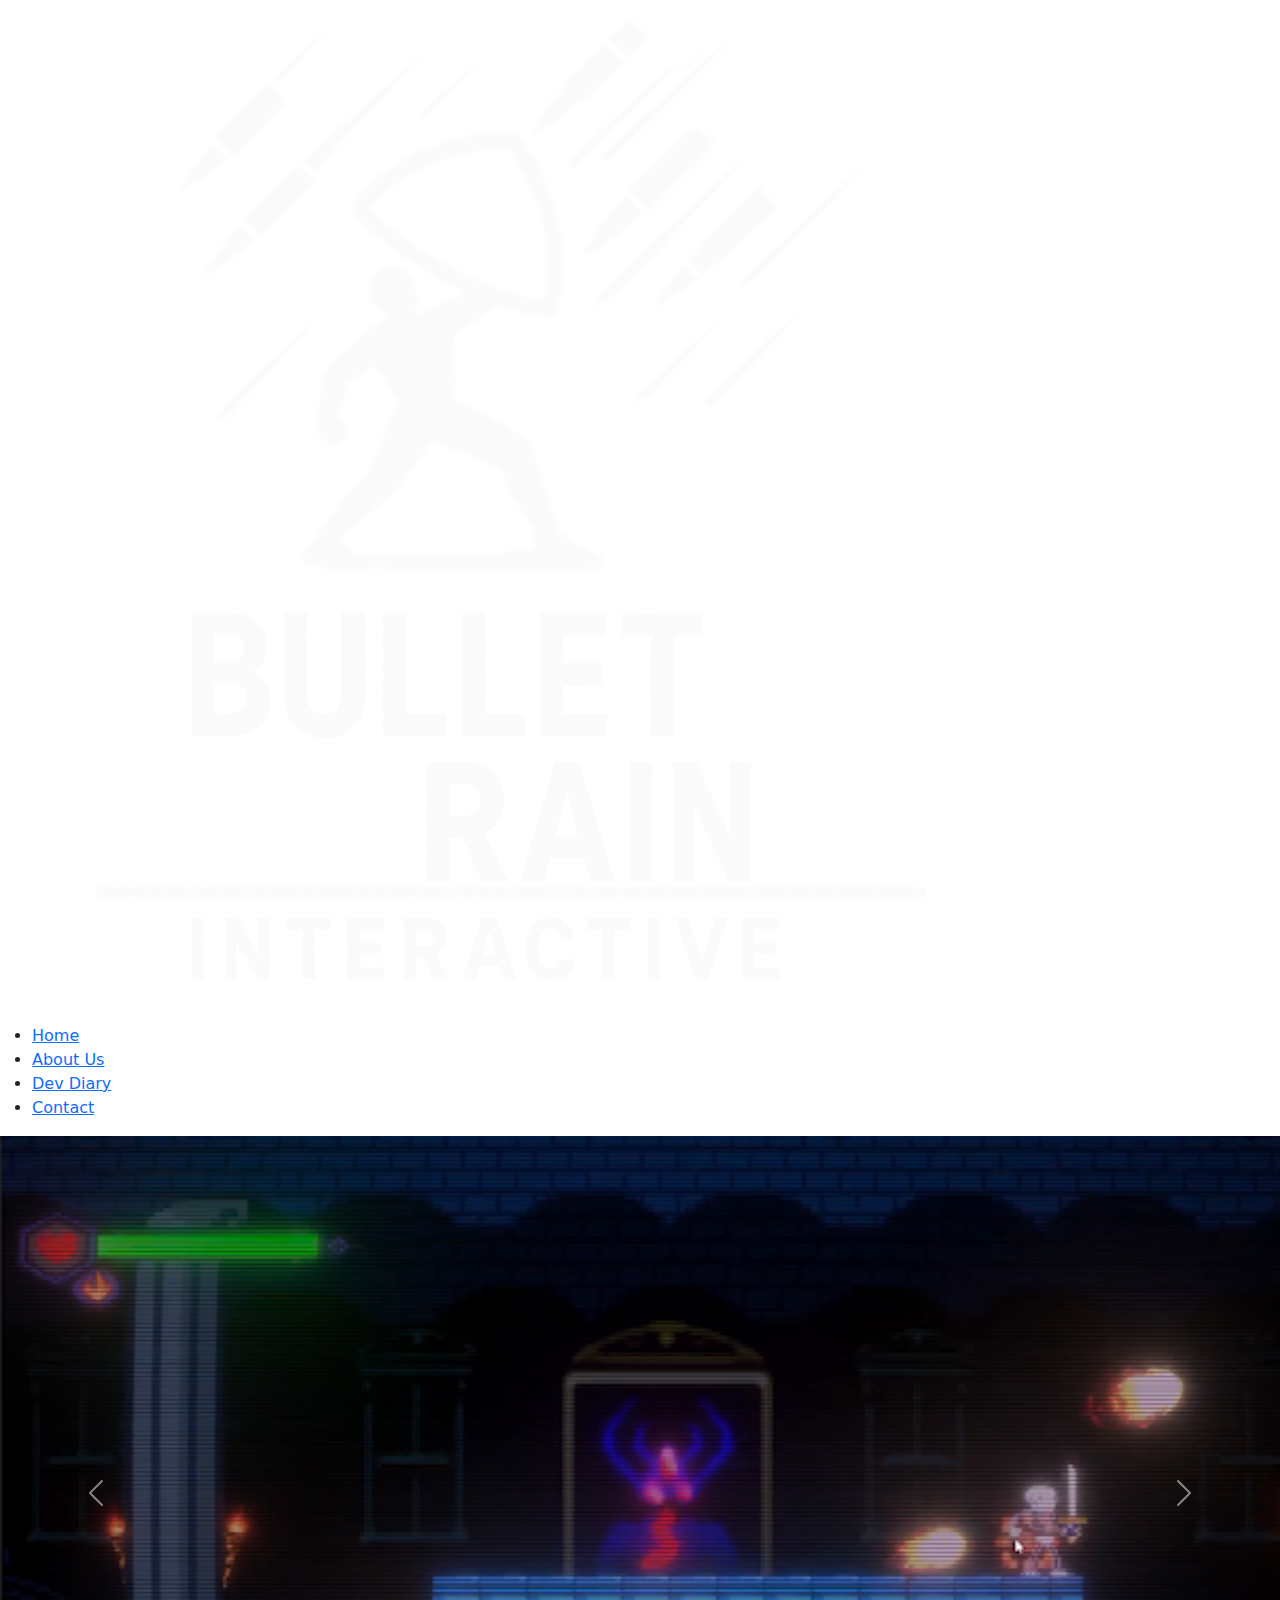
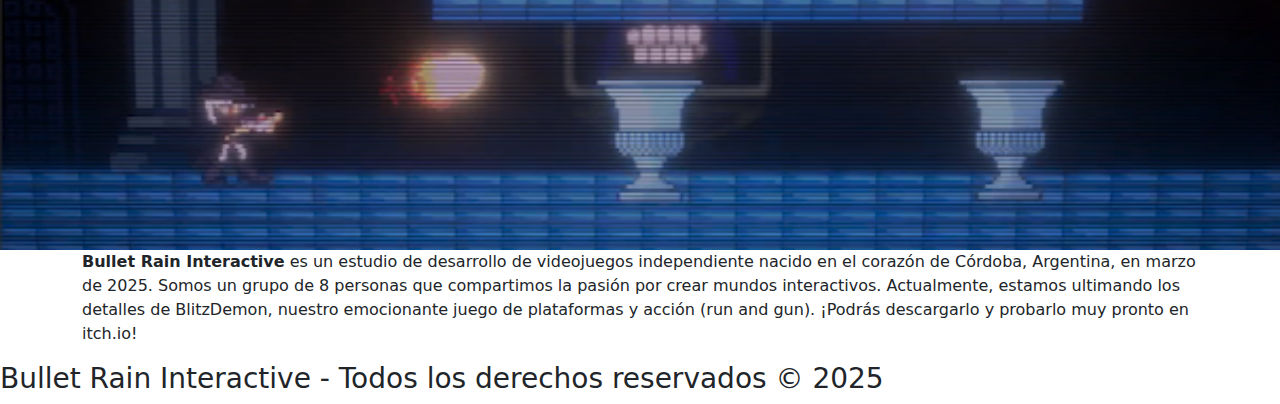
<file: index.html>
<!DOCTYPE html>
<html lang="es">
<head>
    <meta charset="UTF-8">
    <meta name="viewport" content="width=device-width, initial-scale=1.0">
    <title>Bullet Rain Interactive</title>
    <meta name="description" content="Bullet Rain Interactive — estudio cordobés de videojuegos fundado en 2025. Desarrollamos videojuegos desde Córdoba con pasión, arte e innovación.">
    <meta name="keywords" content="videojuegos, bulletrain, BULLETRAIN, bullet rain, videojuegos cordoba, ies videojuegos, desarrollo de videojuegos, estudio indie, Córdoba Argentina, Bullet Rain Interactive, voidcat,VOIDCAT,VoidCat">
    <meta name="author" content="Bullet Rain Interactive">
    <link href="https://cdn.jsdelivr.net/npm/bootstrap@5.3.3/dist/css/bootstrap.min.css" rel="stylesheet">

    <link rel="stylesheet" href="./estilo.css>
</head>
<body>
    <header>
        <a href="home.html">
            <img class="logo" src="../img/logo blanco.png" alt="Logo de Bullet Rain Interactive">
        </a>

        <nav>
            <ul> 
                <li><a href="index.html" class="active">Home</a></li>
                <li><a href="about-us.html">About Us</a></li>
                <li><a href="dev-diary.html">Dev Diary</a></li>
                <li><a href="contact.html">Contact</a></li>
            </ul>
        </nav>
    </header>

    <main>
      <div id="carouselExample" class="carousel slide" data-bs-ride="carousel">
  <div class="carousel-inner">
    <div class="carousel-item active">
      <img src="../img/nivel 1 arriba.png" class="d-block w-100" alt="Imagen 1">
    </div>
    <div class="carousel-item">
      <img src="../img/nivel uno pez imagen.png" class="d-block w-100" alt="Imagen 2">
    </div>
    <div class="carousel-item">
      <img src="../img/nivel 2 salto.png" class="d-block w-100" alt="Imagen 3">
    </div>
    <div class="carousel-item">
      <img src="../img/nivel 2 palacio.png" class="d-block w-100" alt="Imagen 4">
    </div>
  </div>

  <!-- Flechas izquierda/derecha -->
  <button class="carousel-control-prev" type="button" data-bs-target="#carouselExample" data-bs-slide="prev">
    <span class="carousel-control-prev-icon" aria-hidden="true"></span>
    <span class="visually-hidden">Anterior</span>
  </button>

  <button class="carousel-control-next" type="button" data-bs-target="#carouselExample" data-bs-slide="next">
    <span class="carousel-control-next-icon" aria-hidden="true"></span>
    <span class="visually-hidden">Siguiente</span>
  </button>
</div>

 <section class="container intro">
    <p>
        <strong>Bullet Rain Interactive</strong> es un estudio de desarrollo de videojuegos independiente
        nacido en el corazón de Córdoba, Argentina, en marzo de 2025.
        Somos un grupo de 8 personas que compartimos la pasión por crear mundos interactivos. 
        Actualmente, estamos ultimando los detalles de BlitzDemon, 
        nuestro emocionante juego de plataformas y acción (run and gun). 
        ¡Podrás descargarlo y probarlo muy pronto en itch.io!
    </p>

        

        
        
        
    </main>

    <footer>
        <h3>Bullet Rain Interactive - Todos los derechos reservados © 2025</h3>
    </footer>

    
    <script src="https://cdn.jsdelivr.net/npm/bootstrap@5.3.3/dist/js/bootstrap.bundle.min.js"></script>
</body>


</html>
</file>
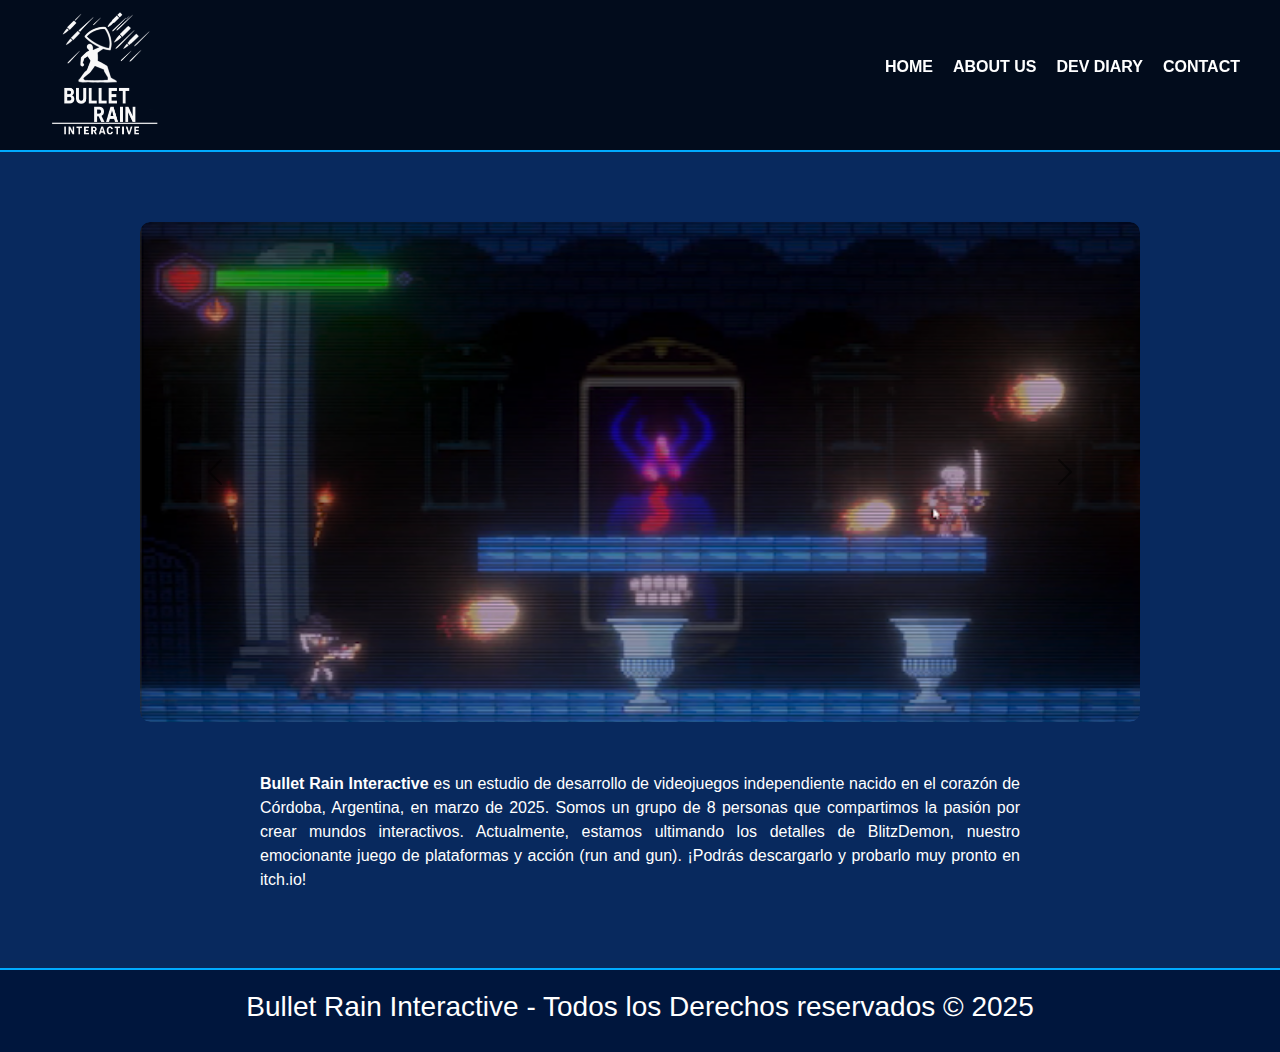
<file: html/index.html>
<!DOCTYPE html>
<html lang="es">
<head>
    <meta charset="UTF-8">
    <meta name="viewport" content="width=device-width, initial-scale=1.0">
    <title>Bullet Rain Interactive</title>
    <meta name="description" content="Bullet Rain Interactive — estudio cordobés de videojuegos fundado en 2025. Desarrollamos videojuegos desde Córdoba con pasión, arte e innovación.">
    <meta name="keywords" content="videojuegos, bulletrain, BULLETRAIN, bullet rain, videojuegos cordoba, ies videojuegos, desarrollo de videojuegos, estudio indie, Córdoba Argentina, Bullet Rain Interactive, voidcat,VOIDCAT,VoidCat">
    <meta name="author" content="Bullet Rain Interactive">
    <link href="https://cdn.jsdelivr.net/npm/bootstrap@5.3.3/dist/css/bootstrap.min.css" rel="stylesheet">

    <!-- CSS -->
    <link rel="stylesheet" href="../css/estilo.css">
</head>
<body>
    <header>
        
            <img class="logo" src="../img/logo blanco.png" alt="Logo de Bullet Rain Interactive">
        

        <nav>
            <ul> 
                <li><a href="index.html" class="active">Home</a></li>
                <li><a href="about-us.html">About Us</a></li>
                <li><a href="dev-diary.html">Dev Diary</a></li>
                <li><a href="contact.html">Contact</a></li>
            </ul>
        </nav>
    </header>

    <main>
      <div id="carouselExample" class="carousel slide" data-bs-ride="carousel">
  <div class="carousel-inner">
    <div class="carousel-item active">
      <img src="../img/nivel 1 arriba.png" class="d-block w-100" alt="Imagen 1">
    </div>
    <div class="carousel-item">
      <img src="../img/nivel uno pez imagen.png" class="d-block w-100" alt="Imagen 2">
    </div>
    <div class="carousel-item">
      <img src="../img/nivel 2 salto.png" class="d-block w-100" alt="Imagen 3">
    </div>
    <div class="carousel-item">
      <img src="../img/nivel 2 palacio.png" class="d-block w-100" alt="Imagen 4">
    </div>
  </div>

  <!-- Flechas izquierda/derecha -->
  <button class="carousel-control-prev" type="button" data-bs-target="#carouselExample" data-bs-slide="prev">
    <span class="carousel-control-prev-icon" aria-hidden="true"></span>
    <span class="visually-hidden">Anterior</span>
  </button>

  <button class="carousel-control-next" type="button" data-bs-target="#carouselExample" data-bs-slide="next">
    <span class="carousel-control-next-icon" aria-hidden="true"></span>
    <span class="visually-hidden">Siguiente</span>
  </button>
</div>

 <section class="container intro">
    <p>
        <strong>Bullet Rain Interactive</strong> es un estudio de desarrollo de videojuegos independiente
        nacido en el corazón de Córdoba, Argentina, en marzo de 2025.
        Somos un grupo de 8 personas que compartimos la pasión por crear mundos interactivos. 
        Actualmente, estamos ultimando los detalles de BlitzDemon, 
        nuestro emocionante juego de plataformas y acción (run and gun). 
        ¡Podrás descargarlo y probarlo muy pronto en itch.io!
    </p>

        

        
        
        
    </main>

    <footer>
        <h3> Bullet Rain Interactive - Todos los Derechos reservados © 2025 </h3>
    </footer>

    
    <script src="https://cdn.jsdelivr.net/npm/bootstrap@5.3.3/dist/js/bootstrap.bundle.min.js"></script>
</body>


</html>
</file>
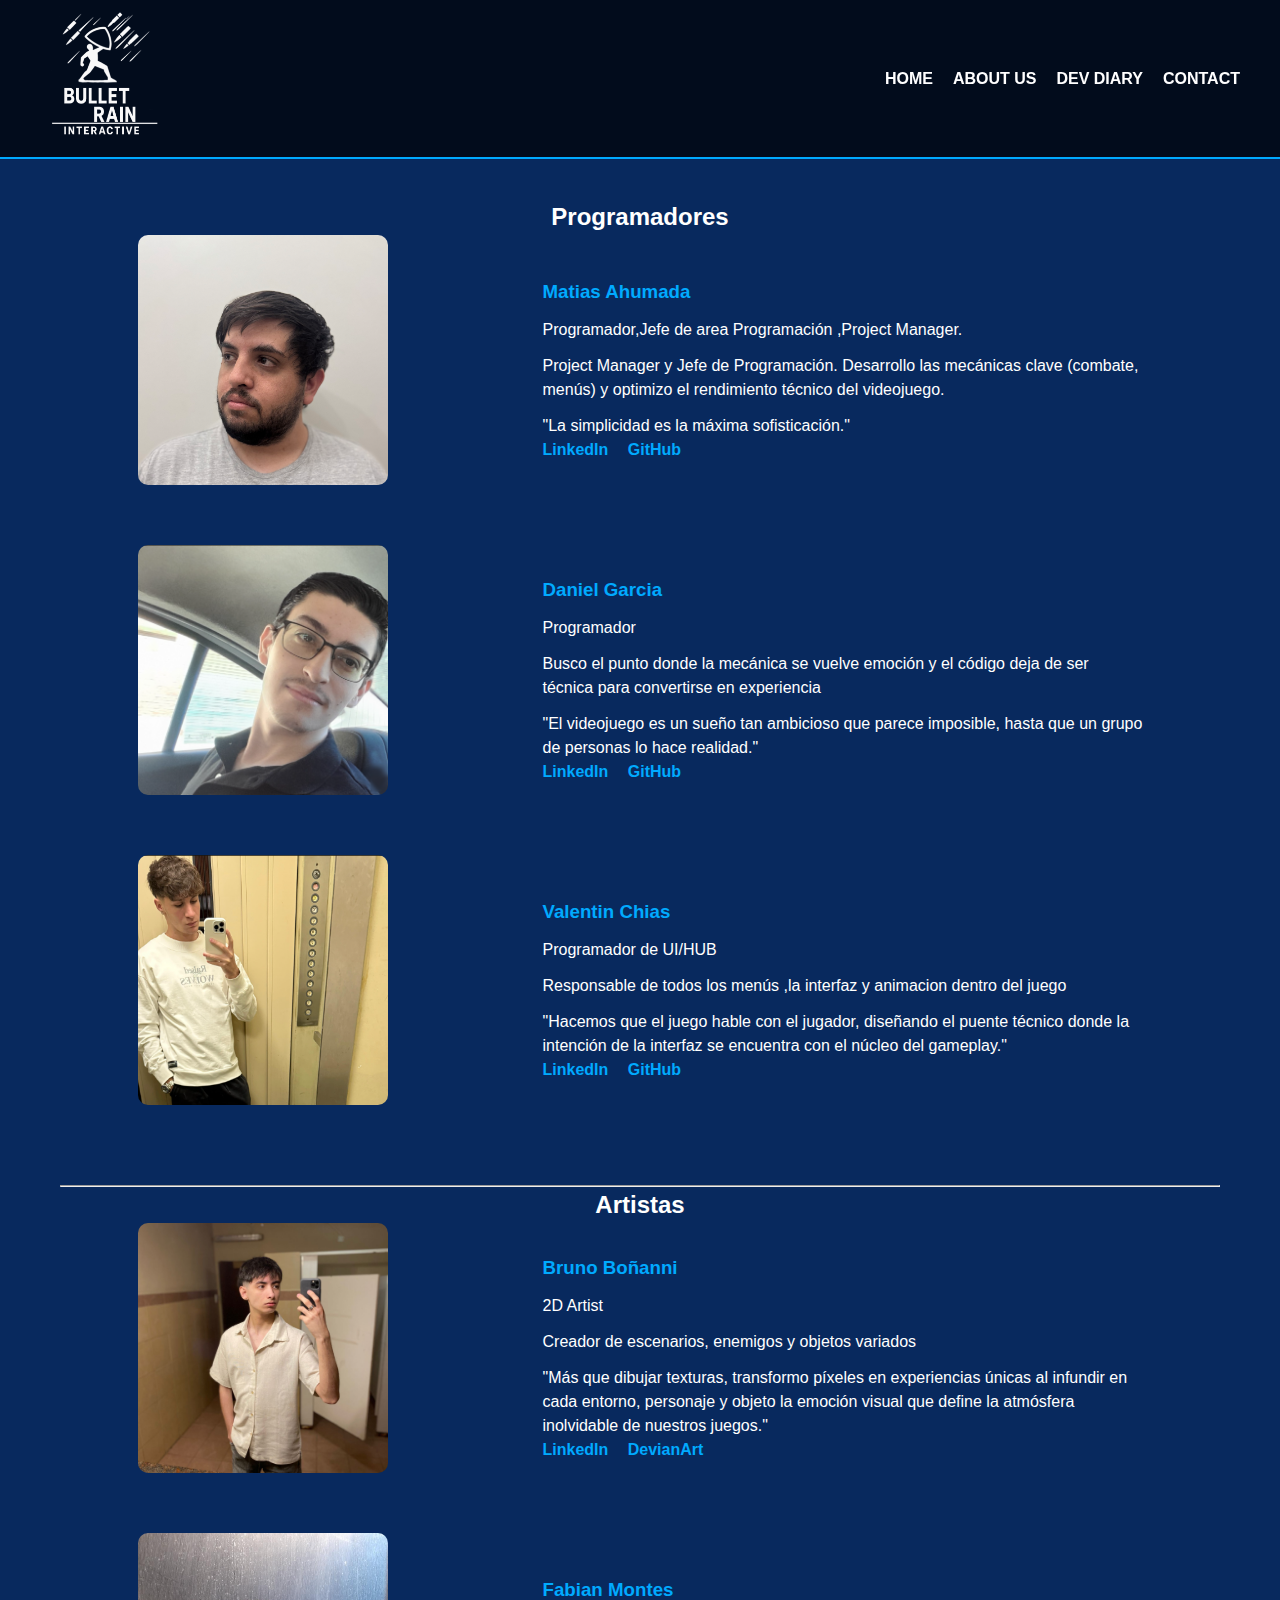
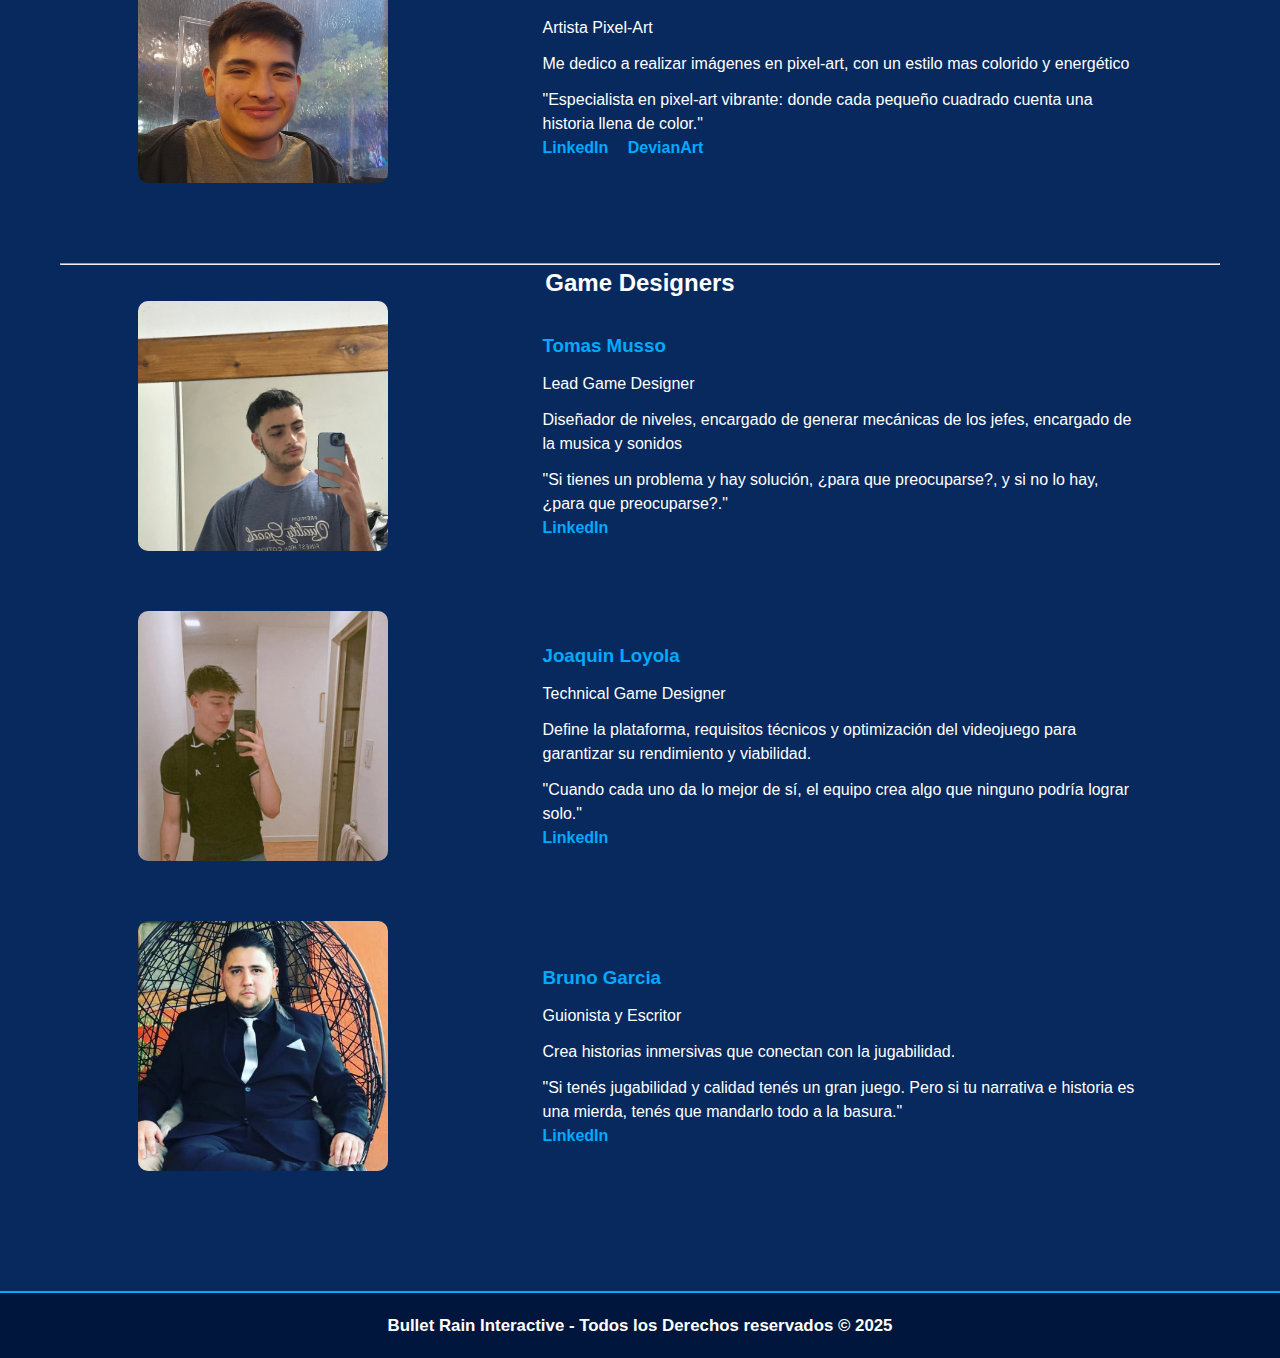
<file: about-us.html>
<!DOCTYPE html>
<html lang="es">
<head>
    <meta charset="UTF-8">
    <meta name="viewport" content="width=device-width, initial-scale=1.0">
    <title>Bullet Rain Interactive</title>
    <meta name="description" content="Bullet Rain Interactive — estudio cordobés de videojuegos fundado en 2025. Desarrollamos videojuegos desde Córdoba con pasión, arte e innovación.">
    <meta name="keywords" content="videojuegos, bulletrain, BULLETRAIN, bullet rain, videojuegos cordoba, ies videojuegos, desarrollo de videojuegos, estudio indie, Córdoba Argentina, Bullet Rain Interactive, voidcat,VOIDCAT,VoidCat">
    <meta name="author" content="Bullet Rain Interactive">


    <!--css-->
     <link rel="stylesheet" href="estilo.css">
</head>
<body>
    <header>
        <a href="">
            <img class="logo" src="../img/logo blanco.png" alt="logo BulletRain">
        </a>


        <nav>
            <ul> 
                <li><a href="index.html">home</a></li>
                <li><a href="about-us.html">About Us</a></li>
                <li><a href="dev-diary.html">Dev Diary</a></li>
                <li><a href="contact.html">Contact</a></li>
            </ul>
        </nav>
    </header>
    <main class="about-container">

    <!-- ================== PROGRAMADORES ================== -->
    <section class="team-section">
        <h2>Programadores</h2>

        <div class="member">
            <img src="../img/mati.jpeg" alt="Programador 1">
            <div class="info">
                <h3>Matias Ahumada</h3>
                <p class="role">Programador,Jefe de area Programación ,Project Manager.</p>
                
                <p>Project Manager y Jefe de Programación. Desarrollo las mecánicas clave (combate, menús) y optimizo el rendimiento técnico del videojuego.</p>
                
                <p>"La simplicidad es la máxima sofisticación."</p>
                <div class="links">
                    <a href="https://www.linkedin.com/in/matias-ahumada/">LinkedIn</a>
                    <a href="https://github.com/matinico1996">GitHub</a>
                    
                </div>
            </div>
        </div>

        <div class="member">
            <img src="../img/dani.png" alt="Programador 2">
            <div class="info">
                <h3>Daniel Garcia</h3>
                <p class="role">Programador</p>
                <p>Busco el punto donde la mecánica se vuelve emoción y el código deja de ser técnica para convertirse en experiencia</p>
                <p>"El videojuego es un sueño tan ambicioso que parece imposible, hasta que un grupo de personas lo hace realidad."</p>
                <div class="links">
                    <a href="https://www.linkedin.com/in/daniel-garcia-57489323a/">LinkedIn</a>
                    <a href="https://github.com/Danielgeste">GitHub</a>
                    
                </div>
            </div>
        </div>

        <div class="member">
            <img src="../img/valen.png" alt="Programador 3">
            <div class="info">
                <h3>Valentin Chias</h3>
                <p class="role">Programador de UI/HUB</p>
                <p>Responsable de todos los menús ,la interfaz y animacion dentro  del juego</p>
                <p>"Hacemos que el juego hable con el jugador, diseñando el puente técnico donde la intención de la interfaz se encuentra con el núcleo del gameplay."</p>
                <div class="links">
                    <a href="#">LinkedIn</a>
                    <a href="#">GitHub</a>
                    
                </div>
            </div>
        </div>
    </section>

    <hr>

    <!-- ================== ARTISTAS ================== -->
    <section class="team-section">
        <h2>Artistas</h2>

        <div class="member">
            <img src="../img/boñi.jpg" alt="Artista 1">
            <div class="info">
                <h3>Bruno Boñanni</h3>
                <p class="role">2D Artist</p>
                <p>Creador de escenarios, enemigos y objetos variados</p>
                <p>"Más que dibujar texturas, transformo píxeles en experiencias únicas al infundir en cada entorno, personaje y objeto la emoción visual que define la atmósfera inolvidable de nuestros juegos."</p>
                <div class="links">
                    <a href="https://www.linkedin.com/in/bruno-bo%C3%B1anni-06867a389/">LinkedIn</a>
                    <a href="https://www.deviantart.com/brunobonanni">DevianArt</a>
                    
                </div>
            </div>
        </div>

        <div class="member">
            <img src="../img/fabi.png" alt="Artista 2">
            <div class="info">
                <h3>Fabian Montes</h3>
                <p class="role">Artista Pixel-Art</p>
                <p>Me dedico a realizar imágenes en pixel-art, con un estilo mas colorido y energético</p>
                <p>"Especialista en pixel-art vibrante: donde cada pequeño cuadrado cuenta una historia llena de color."</p>
                <div class="links">
                    <a href="https://www.linkedin.com/in/fabian-montes/">LinkedIn</a>
                    <a href="https://www.deviantart.com/fabmp">DevianArt</a>
                    
                </div>
            </div>
        </div>
    </section>

    <hr>

    <!-- ================== GAME DESIGNERS ================== -->
    <section class="team-section">
        <h2>Game Designers</h2>

        <div class="member">
            <img src="../img/toto.jpg" alt="Designer 1">
            <div class="info">
                <h3>Tomas Musso</h3>
                <p class="role">Lead Game Designer</p>
                <p>Diseñador de niveles, encargado de generar mecánicas de los jefes, encargado de la musica y sonidos</p>
                <p>"Si tienes un problema y hay solución, ¿para que preocuparse?, y si no lo hay, ¿para que preocuparse?."</p>
                <div class="links">
                    <a href="https://www.linkedin.com/in/tomas-musso-24005029b/?utm_source=share&utm_campaign=share_via&utm_content=profile&utm_medium=ios_app">LinkedIn</a>
                    
                </div>
            </div>
        </div>

        <div class="member">
            <img src="../img/joaco.png" alt="Designer 2">
            <div class="info">
                <h3>Joaquin Loyola</h3>
                <p class="role">Technical Game Designer</p>
                <p>Define la plataforma, requisitos técnicos y optimización del videojuego para garantizar su rendimiento y viabilidad.</p>
                
                <p>"Cuando cada uno da lo mejor de sí, el equipo crea algo que ninguno podría lograr solo."</p>
                
                <div class="links">
                    <a href="https://www.linkedin.com/in/joaquin-loyola-97288a211/">LinkedIn</a>
                    
                </div>
            </div>
        </div>

        <div class="member">
            <img src="../img/bruno2.png" alt="Designer 3">
            <div class="info">
                <h3>Bruno Garcia</h3>
                <p class="gordo inutil">Guionista y Escritor</p>
                <p>Crea historias inmersivas que conectan con la jugabilidad.</p>
                <p>"Si tenés jugabilidad y calidad tenés un gran juego. Pero si tu narrativa e historia es una mierda, tenés que mandarlo todo a la basura."</p>
                <div class="links">
                    <a href="https://www.linkedin.com/in/bruno-garcia-31b659303/?utm_source=share&utm_campaign=share_via&utm_content=profile&utm_medium=android_app">LinkedIn</a>
                    
                </div>
            </div>
        </div>
    </section>

</main>

    

    <footer>
        <h3> Bullet Rain Interactive - Todos los Derechos reservados © 2025 </h3>
    </footer>



</body>
</html>
</file>
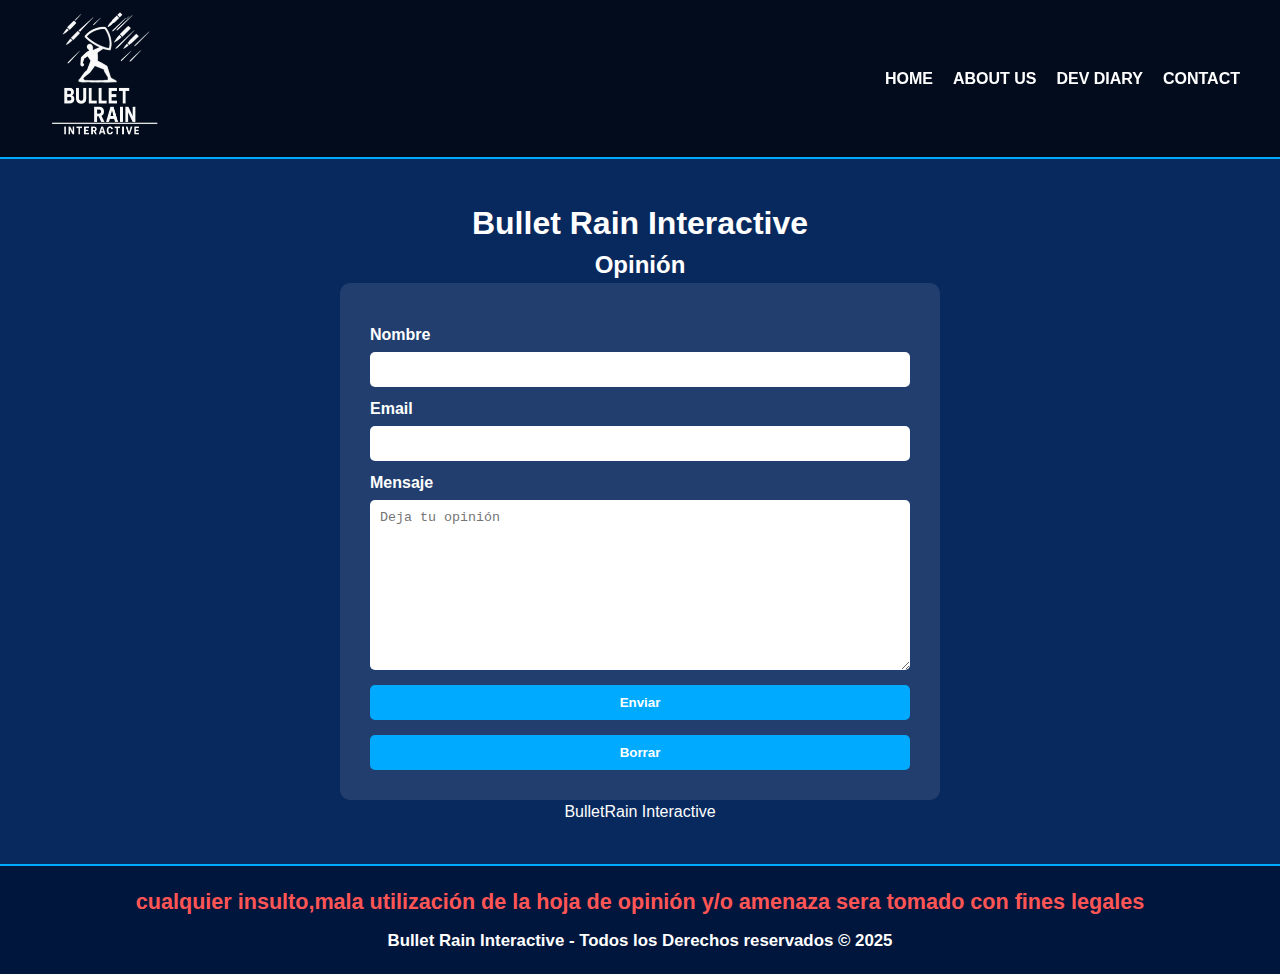
<file: contact.html>
<!DOCTYPE html>
<html lang="es">
<head>
    <meta charset="UTF-8">
    <meta name="viewport" content="width=device-width, initial-scale=1.0">
    <title>Bullet Rain Interactive</title>


  
    <meta name="description" content="Bullet Rain Interactive — estudio cordobés de videojuegos fundado en 2025. Desarrollamos videojuegos desde Córdoba con pasión, arte e innovación.">
    <meta name="keywords" content="videojuegos, bulletrain, BULLETRAIN, bullet rain, videojuegos cordoba, ies videojuegos, desarrollo de videojuegos, estudio indie, Córdoba Argentina, Bullet Rain Interactive, voidcat,VOIDCAT,VoidCat">
    <meta name="author" content="Bullet Rain Interactive">



     <link rel="stylesheet" href="./estilo.css">
</head>
<body>
    <header>
        <a href="">
            <img class="logo" src="../img/logo blanco.png" alt="logo BulletRain">
        </a>


        <nav>
            <ul> 
                <li><a href="index.html">home</a></li>
                <li><a href="about-us.html">About Us</a></li>
                <li><a href="dev-diary.html">Dev Diary</a></li>
                <li><a href="contact.html">Contact</a></li>
            </ul>
        </nav>
    </header>

    <main>
        <h1>Bullet Rain Interactive</h1>

        <h2>Opinión</h2>

        <form id="form" action="https://api.web3forms.com/submit" method="POST">

            <!-- Clave de acceso (obligatoria para conectar con tu cuenta Web3Forms) -->
            <input type="hidden" name="access_key" value="1094fed9-c896-4c66-8a6a-20d38ec1c3cd">

            <!-- Asunto del correo que recibirás -->
            <input type="hidden" name="subject" value="Nuevo mensaje desde el formulario de Bullet Rain Interactive">

            <!-- Campo de nombre -->
            <label for="nombre">Nombre</label>
            <input type="text" id="nombre" name="nombre" required>

            <!-- Campo de correo -->
            <label for="email">Email</label>
            <input type="email" id="email" name="email" required>

            <!-- Campo de mensaje -->
            <label for="mensaje">Mensaje</label>
            <textarea id="mensaje" name="mensaje" cols="30" rows="10" placeholder="Deja tu opinión" required></textarea>

            <!-- Botones de envío y reseteo -->
            <input type="submit" value="Enviar">
            <input type="reset" value="Borrar">

        </form>

        
        <div id="resultado"></div>
        
        <p>BulletRain Interactive </p>


    </main>

    <footer>
        <h2>cualquier insulto,mala utilización de la hoja de opinión  y/o amenaza sera tomado con fines legales</h2>
        <h3> Bullet Rain Interactive - Todos los Derechos reservados © 2025 </h3>
    </footer>
    <script>
        const form = document.getElementById('form');
        const resultado = document.getElementById('resultado');

        form.addEventListener('submit', async (e) => {
            e.preventDefault(); 

            const data = new FormData(form);
            const response = await fetch(form.action, {
                method: form.method,
                body: data
            });

            if (response.ok) {
                resultado.innerHTML = "<p style='color:green;'>Mensaje enviado correctamente.</p>";
                form.reset(); // Limpia los campos
            } else {
                resultado.innerHTML = "<p style='color:red;'>Ocurrió un error. Intenta de nuevo.</p>";
            }
        });
    </script>



</body>
</html>
</file>
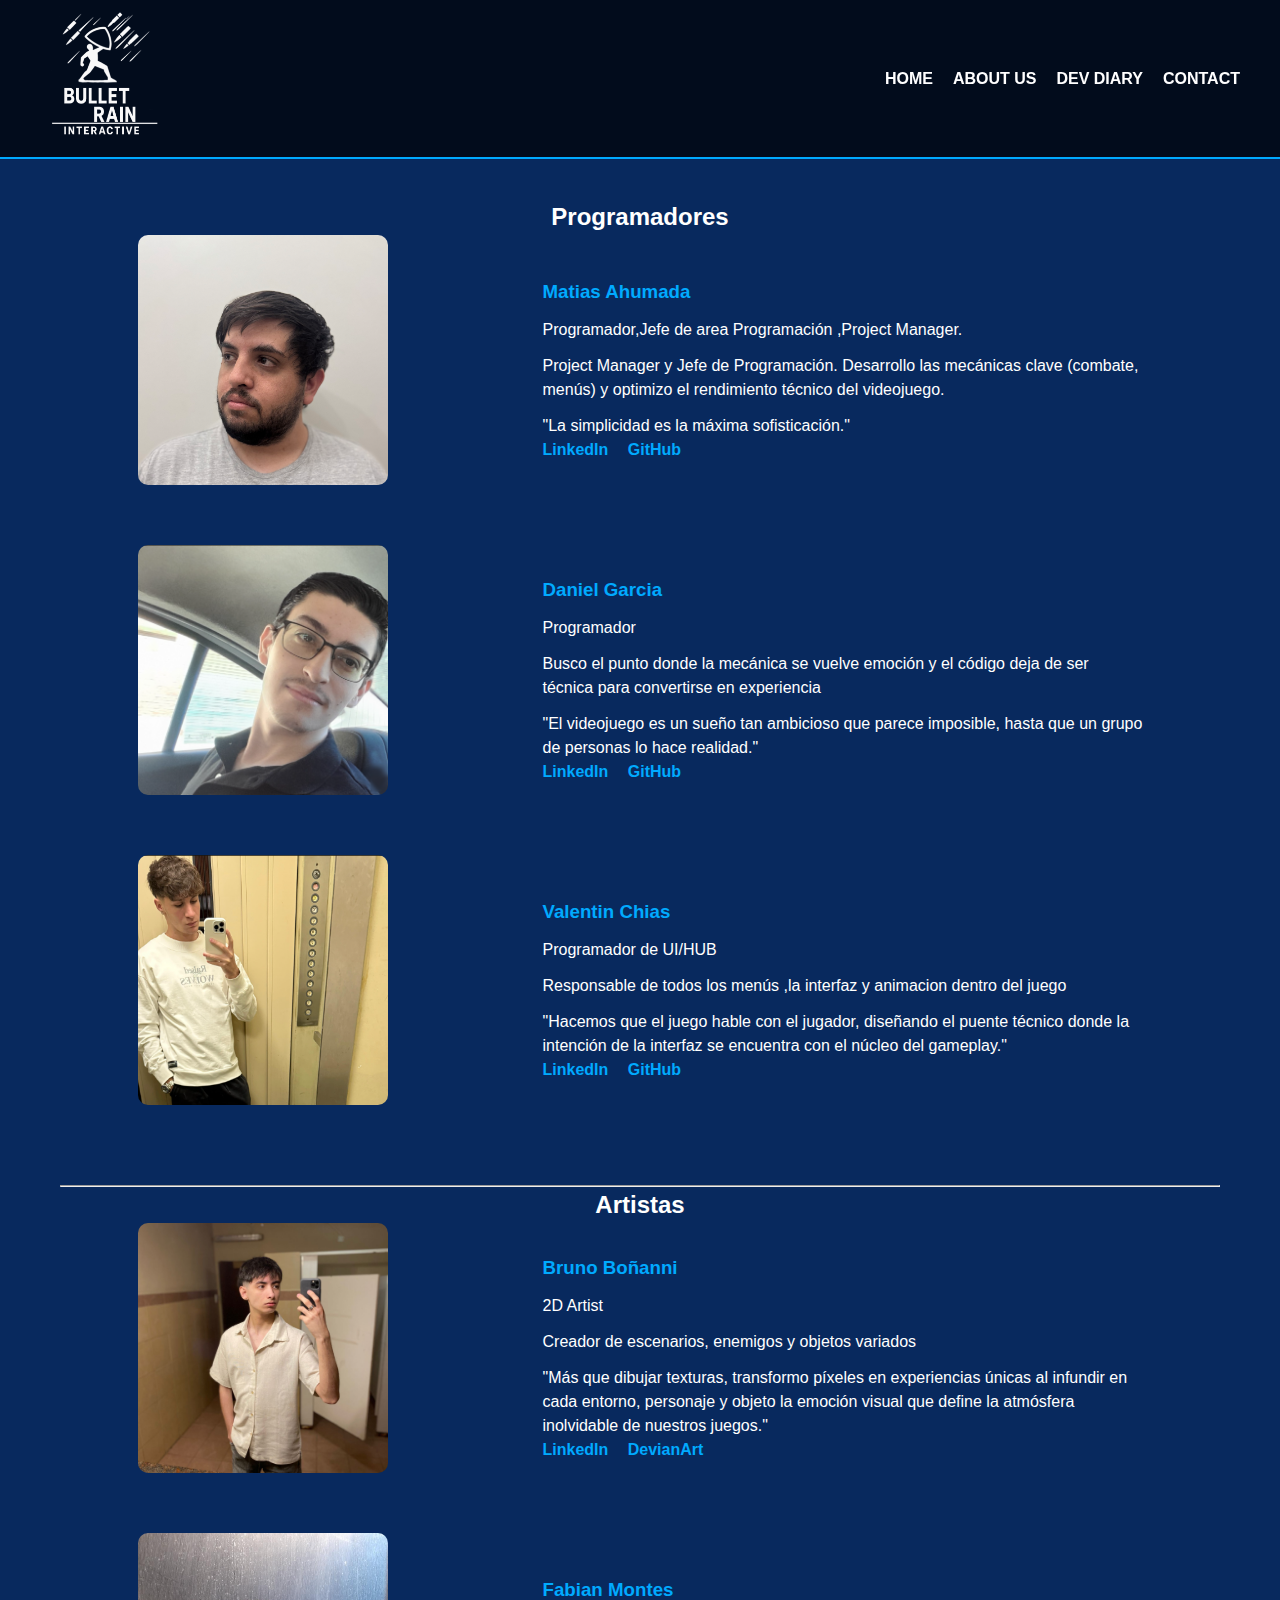
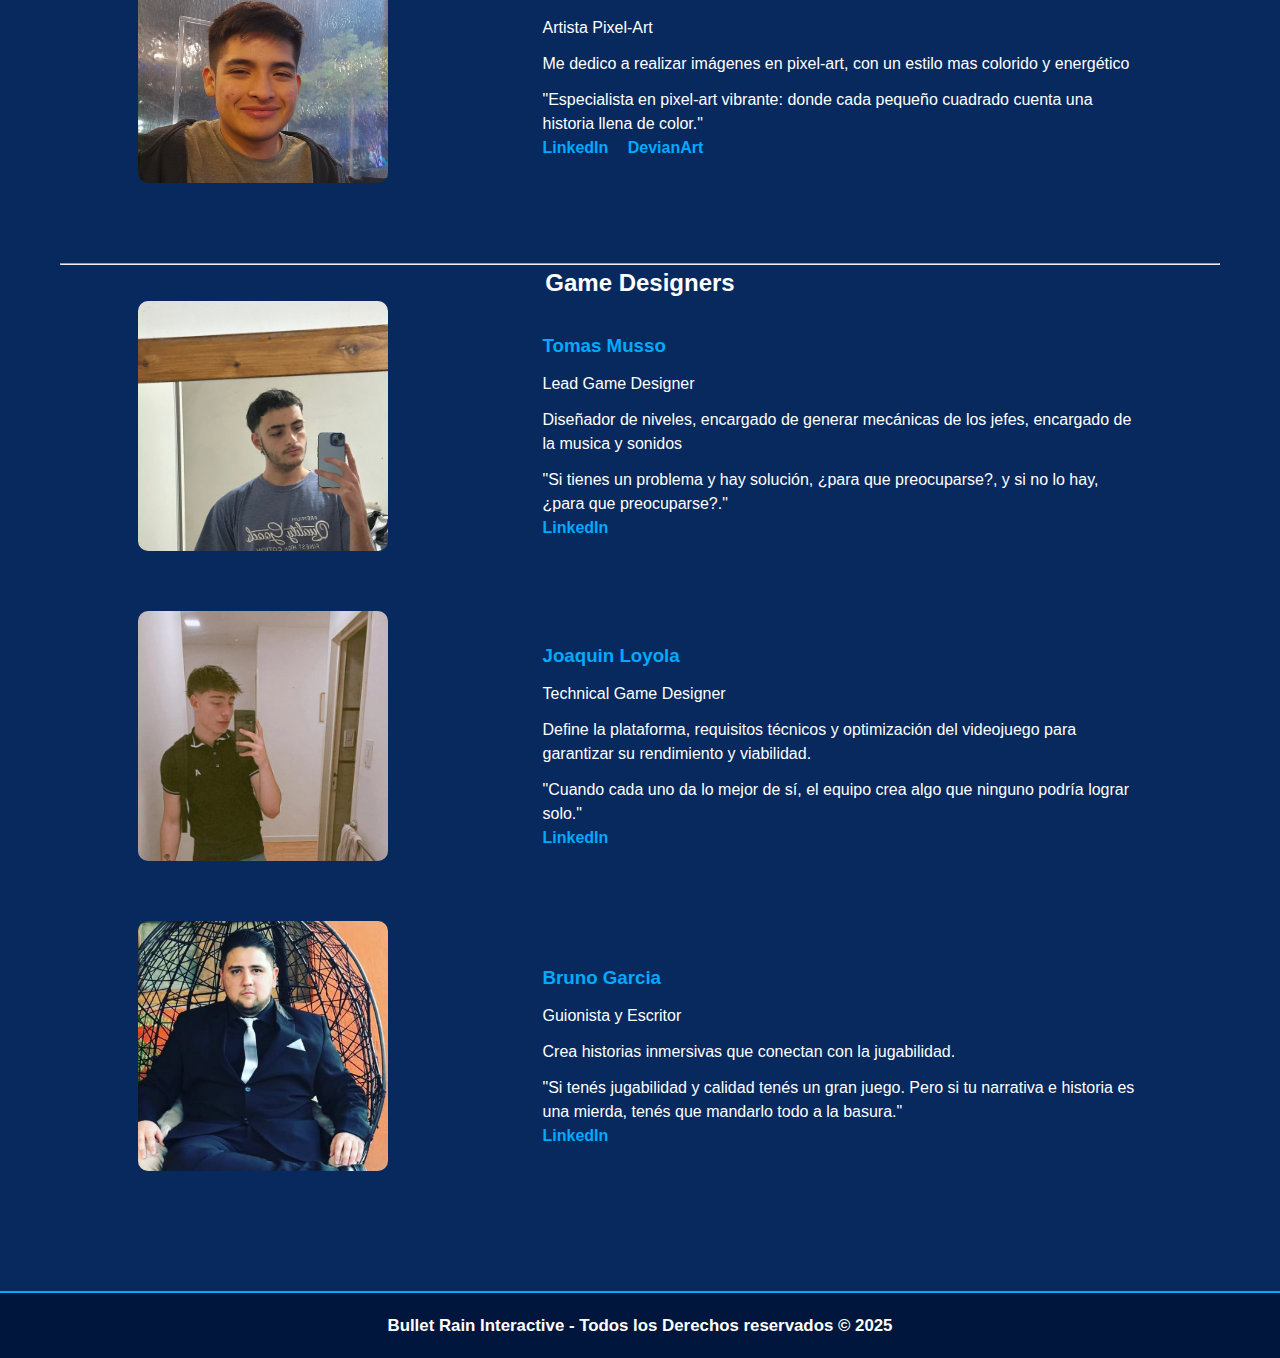
<file: html/About Us.html>
<!DOCTYPE html>
<html lang="es">
<head>
    <meta charset="UTF-8">
    <meta name="viewport" content="width=device-width, initial-scale=1.0">
    <title>Bullet Rain Interactive</title>
    <meta name="description" content="Bullet Rain Interactive — estudio cordobés de videojuegos fundado en 2025. Desarrollamos videojuegos desde Córdoba con pasión, arte e innovación.">
    <meta name="keywords" content="videojuegos, bulletrain, BULLETRAIN, bullet rain, videojuegos cordoba, ies videojuegos, desarrollo de videojuegos, estudio indie, Córdoba Argentina, Bullet Rain Interactive, voidcat,VOIDCAT,VoidCat">
    <meta name="author" content="Bullet Rain Interactive">


    <!--css-->
     <link rel="stylesheet" href="../css/estilo.css">
</head>
<body>
    <header>
        <a href="">
            <img class="logo" src="../img/logo blanco.png" alt="logo BulletRain">
        </a>


        <nav>
            <ul> 
                <li><a href="index.html">home</a></li>
                <li><a href="About Us.html">About Us</a></li>
                <li><a href="Dev Diary.html">Dev Diary</a></li>
                <li><a href="Contact.html">Contact</a></li>
            </ul>
        </nav>
    </header>
    <main class="about-container">

    <!-- ================== PROGRAMADORES ================== -->
    <section class="team-section">
        <h2>Programadores</h2>

        <div class="member">
            <img src="../img/mati.jpeg" alt="Programador 1">
            <div class="info">
                <h3>Matias Ahumada</h3>
                <p class="role">Programador,Jefe de area Programación ,Project Manager.</p>
                
                <p>Project Manager y Jefe de Programación. Desarrollo las mecánicas clave (combate, menús) y optimizo el rendimiento técnico del videojuego.</p>
                
                <p>"La simplicidad es la máxima sofisticación."</p>
                <div class="links">
                    <a href="https://www.linkedin.com/in/matias-ahumada/">LinkedIn</a>
                    <a href="https://github.com/matinico1996">GitHub</a>
                    
                </div>
            </div>
        </div>

        <div class="member">
            <img src="../img/dani.png" alt="Programador 2">
            <div class="info">
                <h3>Daniel Garcia</h3>
                <p class="role">Programador</p>
                <p>Busco el punto donde la mecánica se vuelve emoción y el código deja de ser técnica para convertirse en experiencia</p>
                <p>"El videojuego es un sueño tan ambicioso que parece imposible, hasta que un grupo de personas lo hace realidad."</p>
                <div class="links">
                    <a href="https://www.linkedin.com/in/daniel-garcia-57489323a/">LinkedIn</a>
                    <a href="https://github.com/Danielgeste">GitHub</a>
                    
                </div>
            </div>
        </div>

        <div class="member">
            <img src="../img/valen.png" alt="Programador 3">
            <div class="info">
                <h3>Valentin Chias</h3>
                <p class="role">Programador de UI/HUB</p>
                <p>Responsable de todos los menús ,la interfaz y animacion dentro  del juego</p>
                <p>"Hacemos que el juego hable con el jugador, diseñando el puente técnico donde la intención de la interfaz se encuentra con el núcleo del gameplay."</p>
                <div class="links">
                    <a href="https://www.linkedin.com/in/valentin-chias-aa302a38a/">LinkedIn</a>
                    <a href="#">GitHub</a>
                    
                </div>
            </div>
        </div>
    </section>

    <hr>

    <!-- ================== ARTISTAS ================== -->
    <section class="team-section">
        <h2>Artistas</h2>

        <div class="member">
            <img src="../img/boñi.jpg" alt="Artista 1">
            <div class="info">
                <h3>Bruno Boñanni</h3>
                <p class="role">2D Artist</p>
                <p>Creador de escenarios, enemigos y objetos variados</p>
                <p>"Más que dibujar texturas, transformo píxeles en experiencias únicas al infundir en cada entorno, personaje y objeto la emoción visual que define la atmósfera inolvidable de nuestros juegos."</p>
                <div class="links">
                    <a href="https://www.linkedin.com/in/bruno-bo%C3%B1anni-06867a389/">LinkedIn</a>
                    <a href="https://www.deviantart.com/brunobonanni">DevianArt</a>
                    
                </div>
            </div>
        </div>

        <div class="member">
            <img src="../img/fabi.png" alt="Artista 2">
            <div class="info">
                <h3>Fabian Montes</h3>
                <p class="role">Artista Pixel-Art</p>
                <p>Me dedico a realizar imágenes en pixel-art, con un estilo mas colorido y energético</p>
                <p>"Especialista en pixel-art vibrante: donde cada pequeño cuadrado cuenta una historia llena de color."</p>
                <div class="links">
                    <a href="https://www.linkedin.com/in/fabian-montes/">LinkedIn</a>
                    <a href="https://www.deviantart.com/fabmp">DevianArt</a>
                    
                </div>
            </div>
        </div>
    </section>

    <hr>

    <!-- ================== GAME DESIGNERS ================== -->
    <section class="team-section">
        <h2>Game Designers</h2>

        <div class="member">
            <img src="../img/toto.jpg" alt="Designer 1">
            <div class="info">
                <h3>Tomas Musso</h3>
                <p class="role">Lead Game Designer</p>
                <p>Diseñador de niveles, encargado de generar mecánicas de los jefes, encargado de la musica y sonidos</p>
                <p>"Si tienes un problema y hay solución, ¿para que preocuparse?, y si no lo hay, ¿para que preocuparse?."</p>
                <div class="links">
                    <a href="https://www.linkedin.com/in/tomas-musso-24005029b/?utm_source=share&utm_campaign=share_via&utm_content=profile&utm_medium=ios_app">LinkedIn</a>
                    
                </div>
            </div>
        </div>

        <div class="member">
            <img src="../img/joaco.png" alt="Designer 2">
            <div class="info">
                <h3>Joaquin Loyola</h3>
                <p class="role">Technical Game Designer</p>
                <p>Define la plataforma, requisitos técnicos y optimización del videojuego para garantizar su rendimiento y viabilidad.</p>
                
                <p>"Cuando cada uno da lo mejor de sí, el equipo crea algo que ninguno podría lograr solo."</p>
                
                <div class="links">
                    <a href="https://www.linkedin.com/in/joaquin-loyola-97288a211/">LinkedIn</a>
                    
                </div>
            </div>
        </div>

        <div class="member">
            <img src="../img/bruno2.png" alt="Designer 3">
            <div class="info">
                <h3>Bruno Garcia</h3>
                <p class="gordo inutil">Guionista y Escritor</p>
                <p>Crea historias inmersivas que conectan con la jugabilidad.</p>
                <p>"Si tenés jugabilidad y calidad tenés un gran juego. Pero si tu narrativa e historia es una mierda, tenés que mandarlo todo a la basura."</p>
                <div class="links">
                    <a href="https://www.linkedin.com/in/bruno-garcia-31b659303/?utm_source=share&utm_campaign=share_via&utm_content=profile&utm_medium=android_app">LinkedIn</a>
                    
                </div>
            </div>
        </div>
    </section>

</main>

    

    <footer>
        <h3> Bullet Rain Interactive - Todos los Derechos reservados © 2025 </h3>
    </footer>



</body>
</html>
</file>
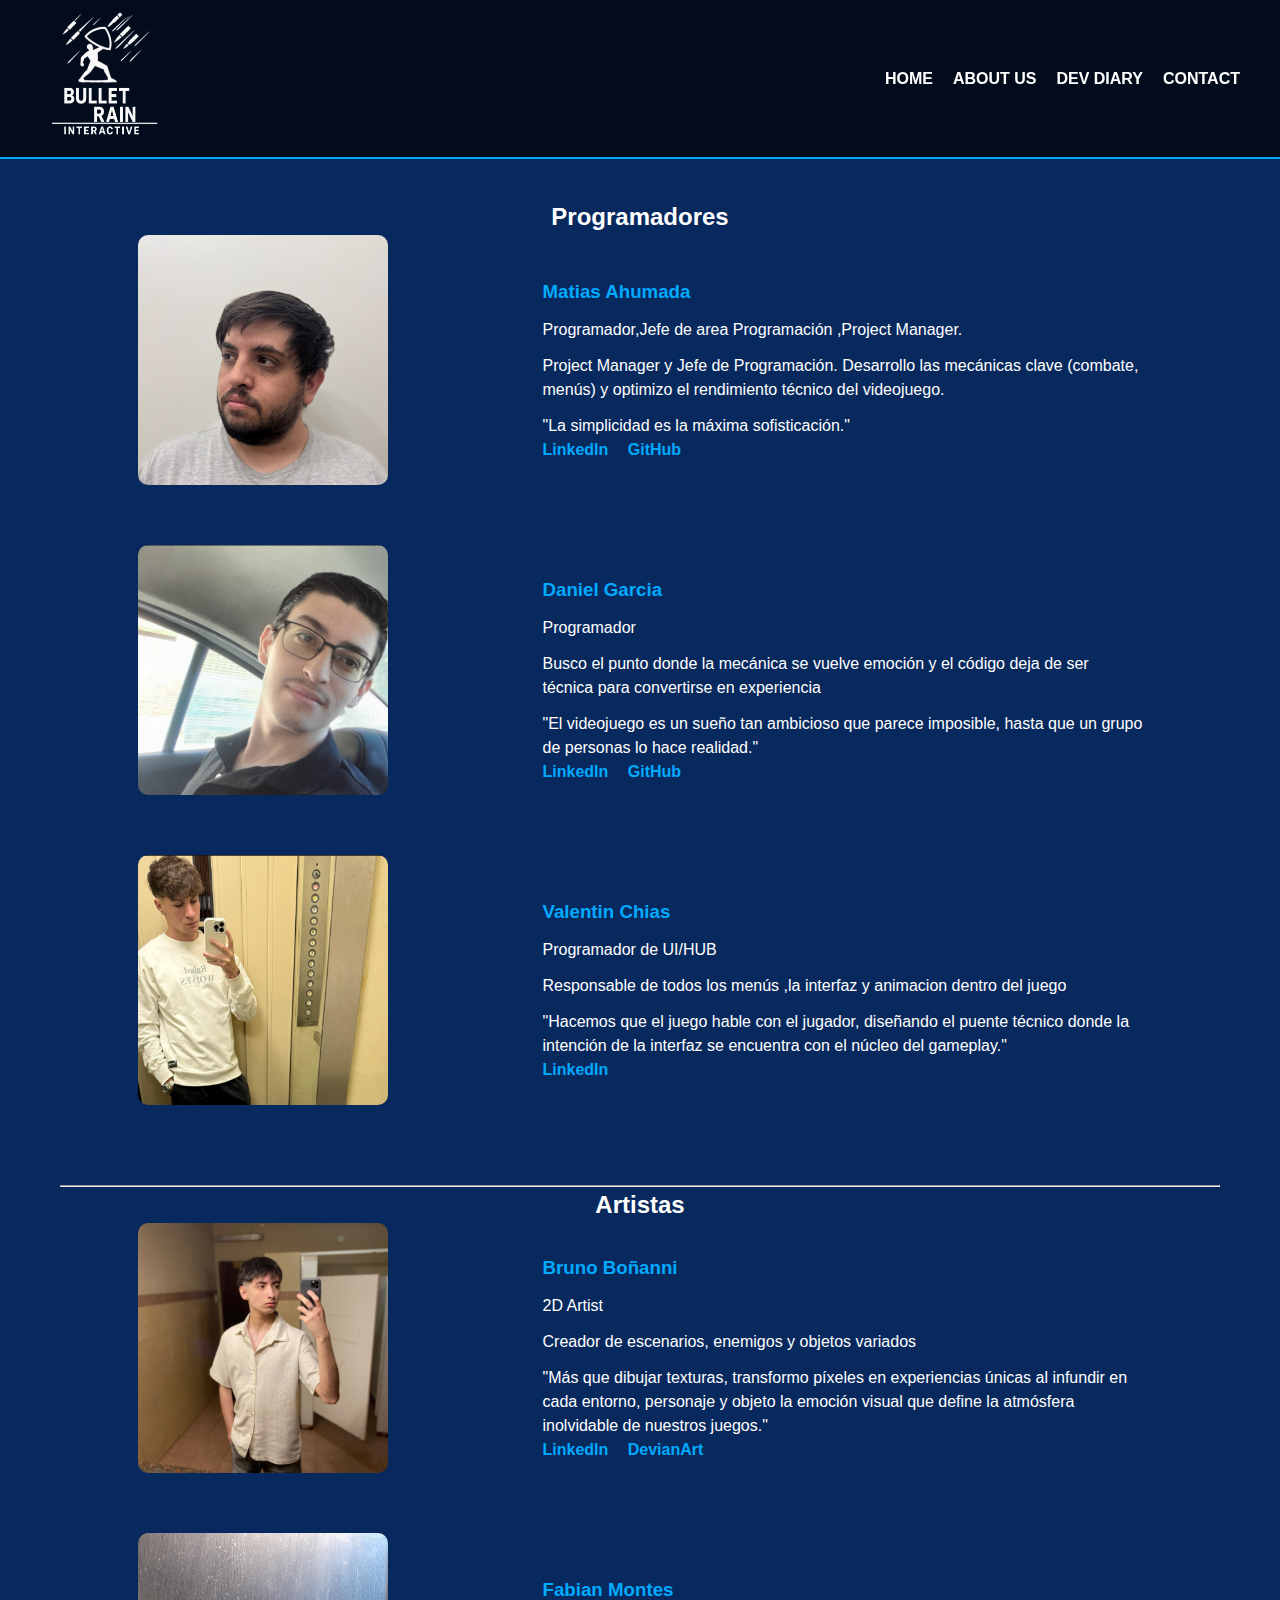
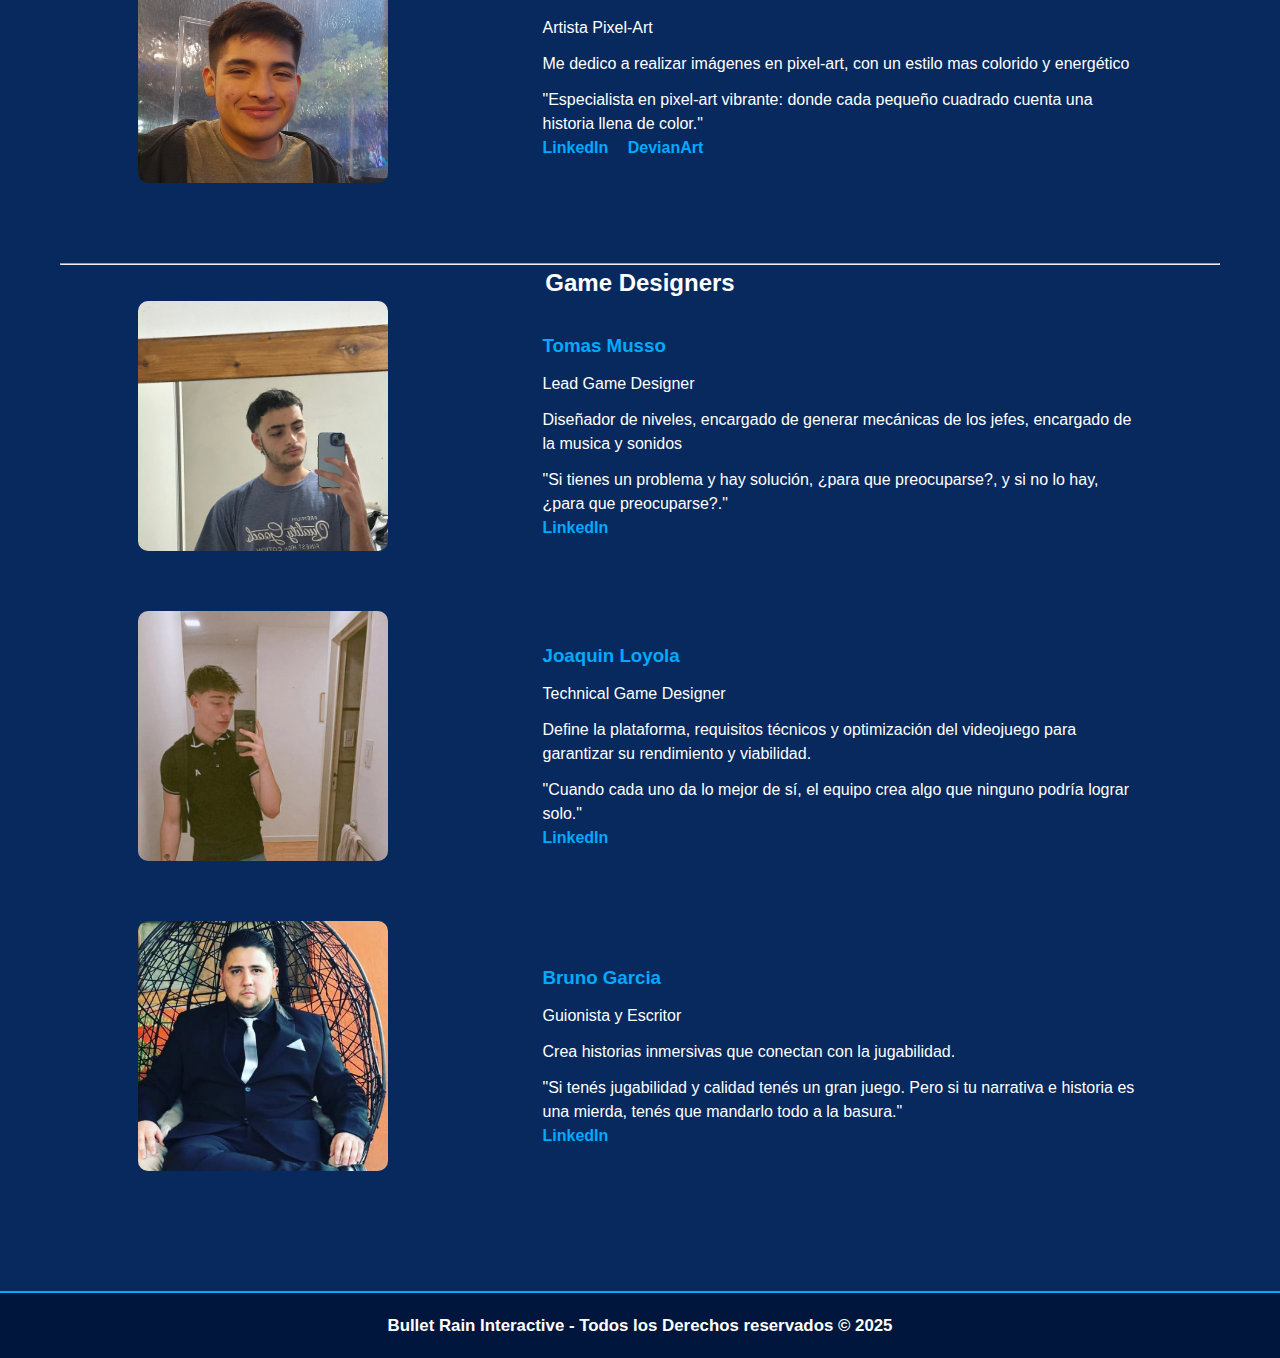
<file: html/about-us.html>
<!DOCTYPE html>
<html lang="es">
<head>
    <meta charset="UTF-8">
    <meta name="viewport" content="width=device-width, initial-scale=1.0">
    <title>Bullet Rain Interactive</title>
    <meta name="description" content="Bullet Rain Interactive — estudio cordobés de videojuegos fundado en 2025. Desarrollamos videojuegos desde Córdoba con pasión, arte e innovación.">
    <meta name="keywords" content="videojuegos, bulletrain, BULLETRAIN, bullet rain, videojuegos cordoba, ies videojuegos, desarrollo de videojuegos, estudio indie, Córdoba Argentina, Bullet Rain Interactive, voidcat,VOIDCAT,VoidCat">
    <meta name="author" content="Bullet Rain Interactive">


    <!--css-->
     <link rel="stylesheet" href="../css/estilo.css">
</head>
<body>
    <header>
        <a href="">
            <img class="logo" src="../img/logo blanco.png" alt="logo BulletRain">
        </a>


        <nav>
            <ul> 
                <li><a href="index.html">home</a></li>
                <li><a href="about-us.html">About Us</a></li>
                <li><a href="dev-diary.html">Dev Diary</a></li>
                <li><a href="contact.html">Contact</a></li>
            </ul>
        </nav>
    </header>
    <main class="about-container">

    <!-- ================== PROGRAMADORES ================== -->
    <section class="team-section">
        <h2>Programadores</h2>

        <div class="member">
            <img src="../img/mati.jpeg" alt="Programador 1">
            <div class="info">
                <h3>Matias Ahumada</h3>
                <p class="role">Programador,Jefe de area Programación ,Project Manager.</p>
                
                <p>Project Manager y Jefe de Programación. Desarrollo las mecánicas clave (combate, menús) y optimizo el rendimiento técnico del videojuego.</p>
                
                <p>"La simplicidad es la máxima sofisticación."</p>
                <div class="links">
                    <a href="https://www.linkedin.com/in/matias-ahumada/">LinkedIn</a>
                    <a href="https://github.com/matinico1996">GitHub</a>
                    
                </div>
            </div>
        </div>

        <div class="member">
            <img src="../img/dani.png" alt="Programador 2">
            <div class="info">
                <h3>Daniel Garcia</h3>
                <p class="role">Programador</p>
                <p>Busco el punto donde la mecánica se vuelve emoción y el código deja de ser técnica para convertirse en experiencia</p>
                <p>"El videojuego es un sueño tan ambicioso que parece imposible, hasta que un grupo de personas lo hace realidad."</p>
                <div class="links">
                    <a href="https://www.linkedin.com/in/daniel-garcia-57489323a/">LinkedIn</a>
                    <a href="https://github.com/Danielgeste">GitHub</a>
                    
                </div>
            </div>
        </div>

        <div class="member">
            <img src="../img/valen.png" alt="Programador 3">
            <div class="info">
                <h3>Valentin Chias</h3>
                <p class="role">Programador de UI/HUB</p>
                <p>Responsable de todos los menús ,la interfaz y animacion dentro  del juego</p>
                <p>"Hacemos que el juego hable con el jugador, diseñando el puente técnico donde la intención de la interfaz se encuentra con el núcleo del gameplay."</p>
                <div class="links">
                    <a href="https://www.linkedin.com/in/valentin-chias-aa302a38a/">LinkedIn</a>
                    
                    
                </div>
            </div>
        </div>
    </section>

    <hr>

    <!-- ================== ARTISTAS ================== -->
    <section class="team-section">
        <h2>Artistas</h2>

        <div class="member">
            <img src="../img/boñi.jpg" alt="Artista 1">
            <div class="info">
                <h3>Bruno Boñanni</h3>
                <p class="role">2D Artist</p>
                <p>Creador de escenarios, enemigos y objetos variados</p>
                <p>"Más que dibujar texturas, transformo píxeles en experiencias únicas al infundir en cada entorno, personaje y objeto la emoción visual que define la atmósfera inolvidable de nuestros juegos."</p>
                <div class="links">
                    <a href="https://www.linkedin.com/in/bruno-bo%C3%B1anni-06867a389/">LinkedIn</a>
                    <a href="https://www.deviantart.com/brunobonanni">DevianArt</a>
                    
                </div>
            </div>
        </div>

        <div class="member">
            <img src="../img/fabi.png" alt="Artista 2">
            <div class="info">
                <h3>Fabian Montes</h3>
                <p class="role">Artista Pixel-Art</p>
                <p>Me dedico a realizar imágenes en pixel-art, con un estilo mas colorido y energético</p>
                <p>"Especialista en pixel-art vibrante: donde cada pequeño cuadrado cuenta una historia llena de color."</p>
                <div class="links">
                    <a href="https://www.linkedin.com/in/fabian-montes/">LinkedIn</a>
                    <a href="https://www.deviantart.com/fabmp">DevianArt</a>
                    
                </div>
            </div>
        </div>
    </section>

    <hr>

    <!-- ================== GAME DESIGNERS ================== -->
    <section class="team-section">
        <h2>Game Designers</h2>

        <div class="member">
            <img src="../img/toto.jpg" alt="Designer 1">
            <div class="info">
                <h3>Tomas Musso</h3>
                <p class="role">Lead Game Designer</p>
                <p>Diseñador de niveles, encargado de generar mecánicas de los jefes, encargado de la musica y sonidos</p>
                <p>"Si tienes un problema y hay solución, ¿para que preocuparse?, y si no lo hay, ¿para que preocuparse?."</p>
                <div class="links">
                    <a href="https://www.linkedin.com/in/tomas-musso-24005029b/?utm_source=share&utm_campaign=share_via&utm_content=profile&utm_medium=ios_app">LinkedIn</a>
                    
                </div>
            </div>
        </div>

        <div class="member">
            <img src="../img/joaco.png" alt="Designer 2">
            <div class="info">
                <h3>Joaquin Loyola</h3>
                <p class="role">Technical Game Designer</p>
                <p>Define la plataforma, requisitos técnicos y optimización del videojuego para garantizar su rendimiento y viabilidad.</p>
                
                <p>"Cuando cada uno da lo mejor de sí, el equipo crea algo que ninguno podría lograr solo."</p>
                
                <div class="links">
                    <a href="https://www.linkedin.com/in/joaquin-loyola-97288a211/">LinkedIn</a>
                    
                </div>
            </div>
        </div>

        <div class="member">
            <img src="../img/bruno2.png" alt="Designer 3">
            <div class="info">
                <h3>Bruno Garcia</h3>
                <p class="gordo inutil">Guionista y Escritor</p>
                <p>Crea historias inmersivas que conectan con la jugabilidad.</p>
                <p>"Si tenés jugabilidad y calidad tenés un gran juego. Pero si tu narrativa e historia es una mierda, tenés que mandarlo todo a la basura."</p>
                <div class="links">
                    <a href="https://www.linkedin.com/in/bruno-garcia-31b659303/?utm_source=share&utm_campaign=share_via&utm_content=profile&utm_medium=android_app">LinkedIn</a>
                    
                </div>
            </div>
        </div>
    </section>

</main>

    

    <footer>
        <h3> Bullet Rain Interactive - Todos los Derechos reservados © 2025 </h3>
    </footer>



</body>
</html>
</file>
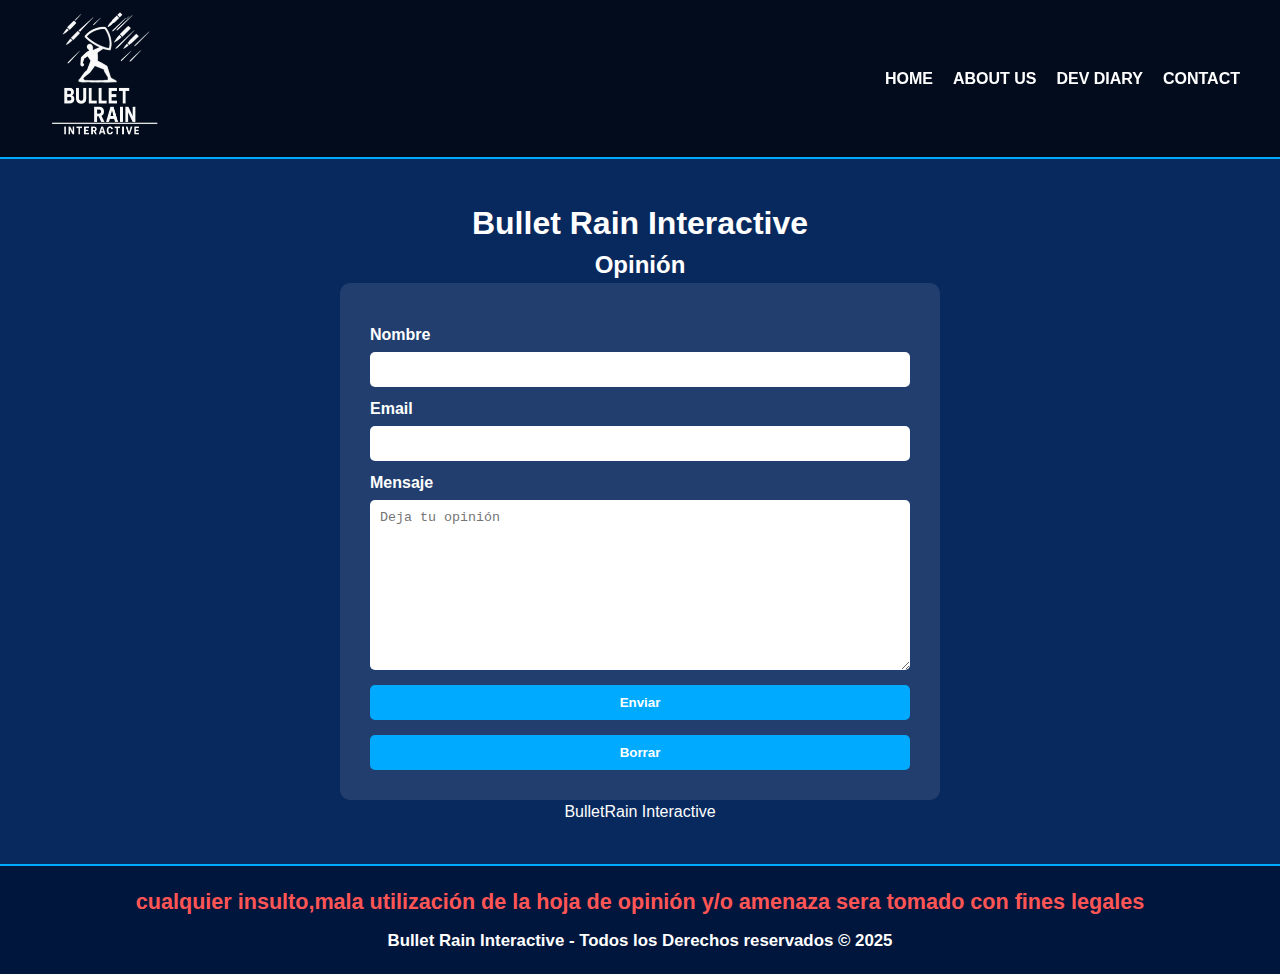
<file: html/Contact.html>
<!DOCTYPE html>
<html lang="es">
<head>
    <meta charset="UTF-8">
    <meta name="viewport" content="width=device-width, initial-scale=1.0">
    <title>Bullet Rain Interactive</title>


  
    <meta name="description" content="Bullet Rain Interactive — estudio cordobés de videojuegos fundado en 2025. Desarrollamos videojuegos desde Córdoba con pasión, arte e innovación.">
    <meta name="keywords" content="videojuegos, bulletrain, BULLETRAIN, bullet rain, videojuegos cordoba, ies videojuegos, desarrollo de videojuegos, estudio indie, Córdoba Argentina, Bullet Rain Interactive, voidcat,VOIDCAT,VoidCat">
    <meta name="author" content="Bullet Rain Interactive">



    <!--css-->
     <link rel="stylesheet" href="../css/estilo.css">
</head>
<body>
    <header>
        <a href="">
            <img class="logo" src="../img/logo blanco.png" alt="logo BulletRain">
        </a>


        <nav>
            <ul> 
                <li><a href="home.html">home</a></li>
                <li><a href="About Us.html">About Us</a></li>
                <li><a href="Dev Diary.html">Dev Diary</a></li>
                <li><a href="Contact.html">Contact</a></li>
            </ul>
        </nav>
    </header>

    <main>
        <h1>Bullet Rain Interactive</h1>

        <h2>Opinión</h2>

        <form id="form" action="https://api.web3forms.com/submit" method="POST">

            <!-- Clave de acceso (obligatoria para conectar con tu cuenta Web3Forms) -->
            <input type="hidden" name="access_key" value="1094fed9-c896-4c66-8a6a-20d38ec1c3cd">

            <!-- Asunto del correo que recibirás -->
            <input type="hidden" name="subject" value="Nuevo mensaje desde el formulario de Bullet Rain Interactive">

            <!-- Campo de nombre -->
            <label for="nombre">Nombre</label>
            <input type="text" id="nombre" name="nombre" required>

            <!-- Campo de correo -->
            <label for="email">Email</label>
            <input type="email" id="email" name="email" required>

            <!-- Campo de mensaje -->
            <label for="mensaje">Mensaje</label>
            <textarea id="mensaje" name="mensaje" cols="30" rows="10" placeholder="Deja tu opinión" required></textarea>

            <!-- Botones de envío y reseteo -->
            <input type="submit" value="Enviar">
            <input type="reset" value="Borrar">

        </form>

        
        <div id="resultado"></div>
        
        <p>BulletRain Interactive </p>


    </main>

    <footer>
        <h2>cualquier insulto,mala utilización de la hoja de opinión  y/o amenaza sera tomado con fines legales</h2>
        <h3> Bullet Rain Interactive - Todos los Derechos reservados © 2025 </h3>
    </footer>
    <script>
        const form = document.getElementById('form');
        const resultado = document.getElementById('resultado');

        form.addEventListener('submit', async (e) => {
            e.preventDefault(); 

            const data = new FormData(form);
            const response = await fetch(form.action, {
                method: form.method,
                body: data
            });

            if (response.ok) {
                resultado.innerHTML = "<p style='color:green;'>Mensaje enviado correctamente.</p>";
                form.reset(); // Limpia los campos
            } else {
                resultado.innerHTML = "<p style='color:red;'>Ocurrió un error. Intenta de nuevo.</p>";
            }
        });
    </script>



</body>
</html>
</file>
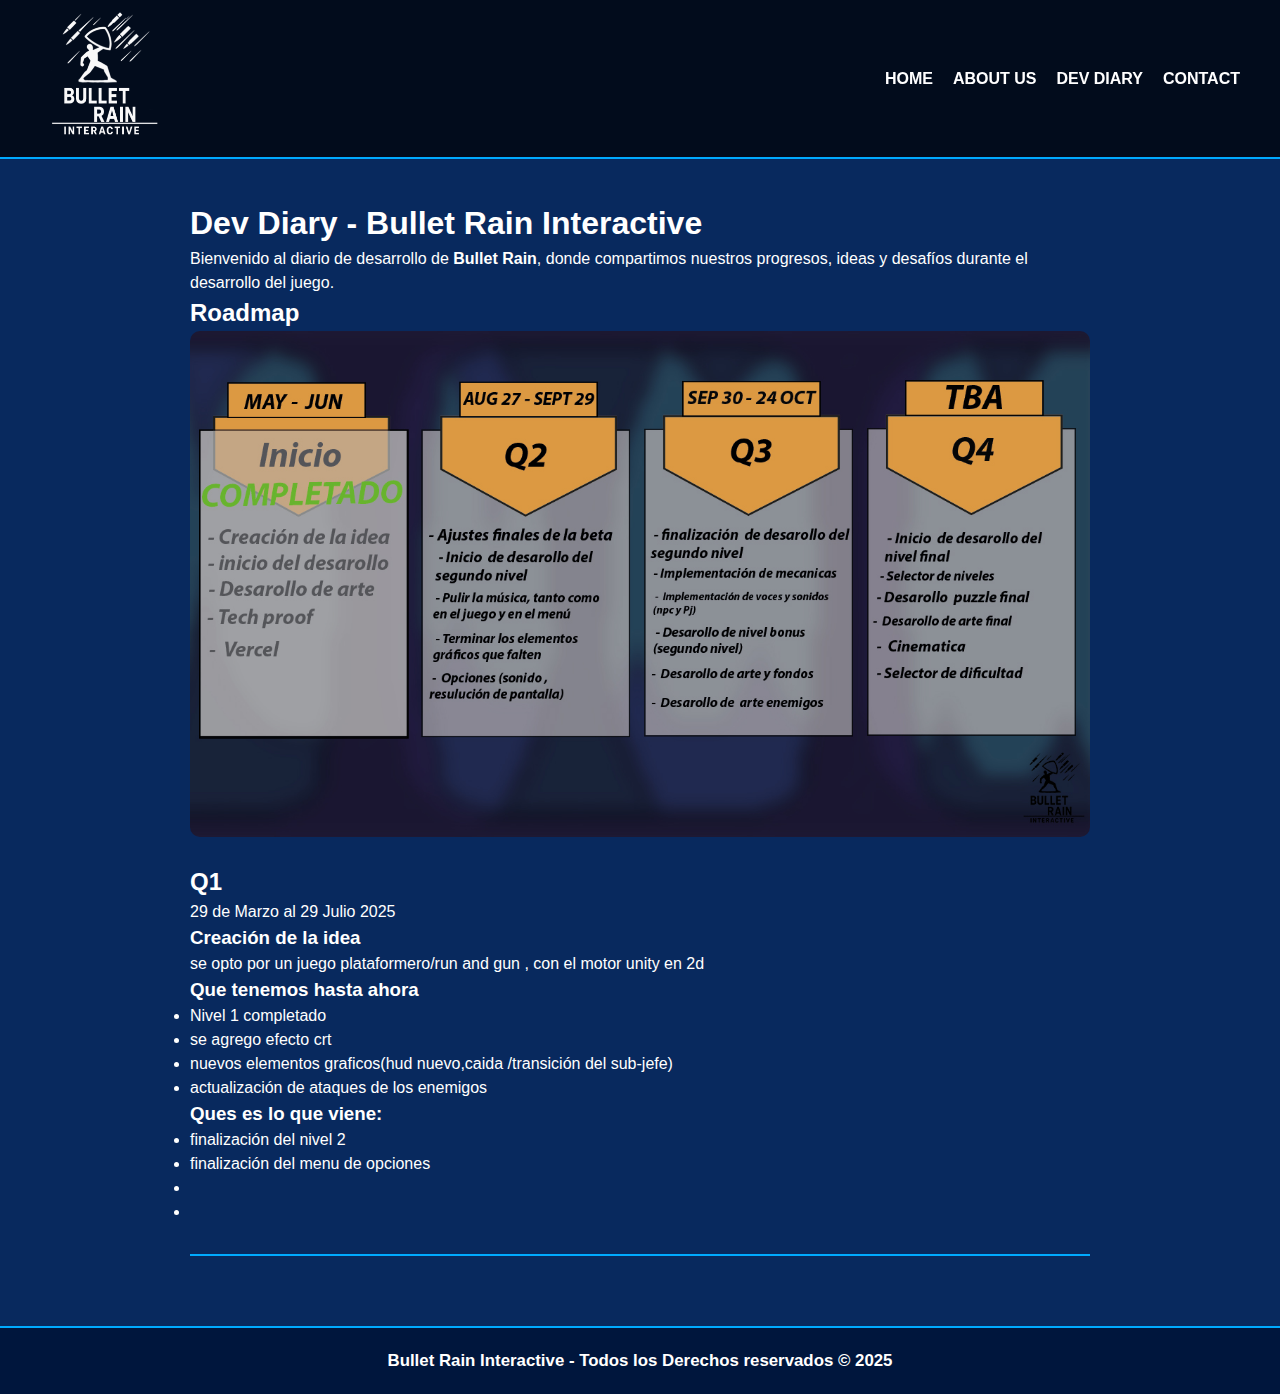
<file: html/dev-diary.html>
<!DOCTYPE html>
<html lang="es">
<head>
    <meta charset="UTF-8">
    <meta name="viewport" content="width=device-width, initial-scale=1.0">
    <title>Bullet Rain Interactive- Dev Diary</title>
    <meta name="description" content="Bullet Rain Interactive — estudio cordobés de videojuegos fundado en 2025. Desarrollamos videojuegos desde Córdoba con pasión, arte e innovación.">
    <meta name="keywords" content="videojuegos, bulletrain, BULLETRAIN, bullet rain, videojuegos cordoba, ies videojuegos, desarrollo de videojuegos, estudio indie, Córdoba Argentina, Bullet Rain Interactive, voidcat,VOIDCAT,VoidCat">
    <meta name="author" content="Bullet Rain Interactive">
    
    <!--css-->
     <link rel="stylesheet" href="../css/estilo.css">
</head>
<body>
    <header>
        <a href="">
            <img class="logo" src="../img/logo blanco.png" alt="logo BulletRain">
        </a>


        <nav>
            <ul> 
                <li><a href="index.html">home</a></li>
                <li><a href="about-us.html">About Us</a></li>
                <li><a href="dev-diary.html">Dev Diary</a></li>
                <li><a href="contact.html">Contact</a></li>
            </ul>
        </nav>
    </header>

    <main>
       <section class="dev-diary">
            <h1>Dev Diary - Bullet Rain Interactive</h1>
            <p>Bienvenido al diario de desarrollo de <strong>Bullet Rain</strong>, donde compartimos nuestros progresos, ideas y desafíos durante el desarrollo del juego.</p>

            <!-- Entrada del Nivel 1 -->
            <article class="entrada-dev">

                <section id="Roadmap">
                    <h2>Roadmap</h2>
                    <img src="../img/roadmap v2.jpg" alt="Roadmap del desarrollo" class="roadmap-img">
                <h2>Q1</h2>
                <p class="fecha">29 de Marzo al 29 Julio 2025</p>

                <h3> Creación de la idea</h3>
                <p>se opto por un juego plataformero/run and gun , con el motor unity en 2d </p>

                <h3>Que tenemos hasta ahora</h3>
                <ul>
                    <li>Nivel 1 completado</li>
                    <li>se agrego efecto crt</li>
                    <li>nuevos elementos graficos(hud nuevo,caida /transición del sub-jefe)</li>
                    <li>actualización de ataques de los enemigos</li>
                </ul>

                <h3>Ques es lo que viene:</h3>
                <ul>
                    <li>finalización del nivel 2</li>
                    <li>finalización del menu de opciones</li>
                    <li></li>
                    <li></li>
                </ul>

                
            </article>
        </section>


    </main>

    <footer>
        <h3> Bullet Rain Interactive - Todos los Derechos reservados © 2025</h3>
    </footer>



</body>
</html>
</file>
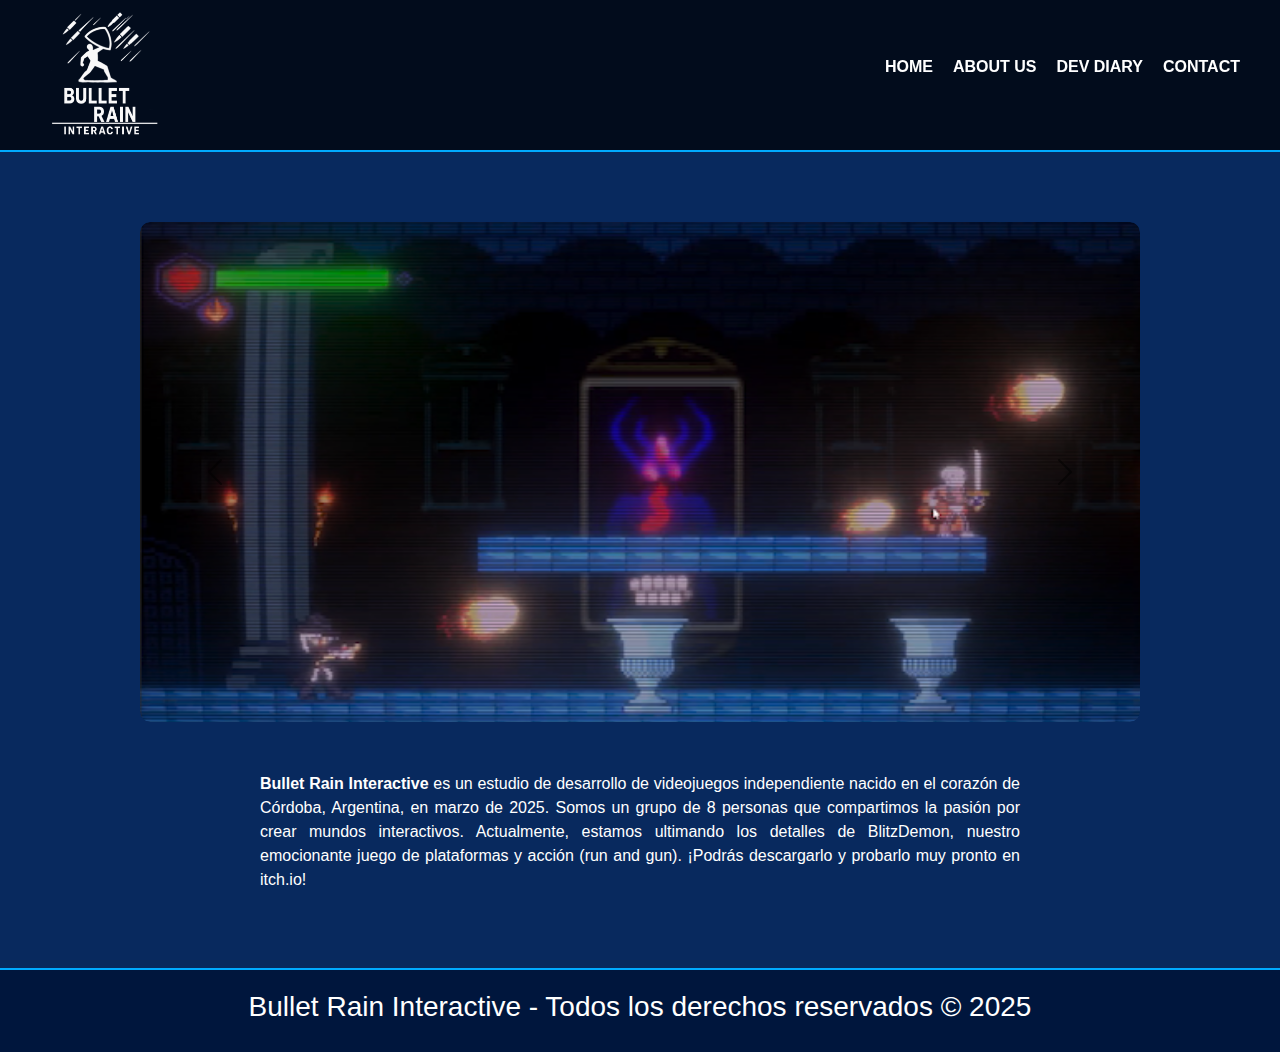
<file: html/home.html>
<!DOCTYPE html>
<html lang="es">
<head>
    <meta charset="UTF-8">
    <meta name="viewport" content="width=device-width, initial-scale=1.0">
    <title>Bullet Rain Interactive</title>
    <meta name="description" content="Bullet Rain Interactive — estudio cordobés de videojuegos fundado en 2025. Desarrollamos videojuegos desde Córdoba con pasión, arte e innovación.">
    <meta name="keywords" content="videojuegos, bulletrain, BULLETRAIN, bullet rain, videojuegos cordoba, ies videojuegos, desarrollo de videojuegos, estudio indie, Córdoba Argentina, Bullet Rain Interactive, voidcat,VOIDCAT,VoidCat">
    <meta name="author" content="Bullet Rain Interactive">
    <link href="https://cdn.jsdelivr.net/npm/bootstrap@5.3.3/dist/css/bootstrap.min.css" rel="stylesheet">

    <!-- CSS -->
    <link rel="stylesheet" href="../css/estilo.css">
</head>
<body>
    <header>
        <a href="home.html">
            <img class="logo" src="../img/logo blanco.png" alt="Logo de Bullet Rain Interactive">
        </a>

        <nav>
            <ul> 
                <li><a href="index.html" class="active">Home</a></li>
                <li><a href="About Us.html">About Us</a></li>
                <li><a href="Dev Diary.html">Dev Diary</a></li>
                <li><a href="Contact.html">Contact</a></li>
            </ul>
        </nav>
    </header>

    <main>
      <div id="carouselExample" class="carousel slide" data-bs-ride="carousel">
  <div class="carousel-inner">
    <div class="carousel-item active">
      <img src="../img/nivel 1 arriba.png" class="d-block w-100" alt="Imagen 1">
    </div>
    <div class="carousel-item">
      <img src="../img/nivel uno pez imagen.png" class="d-block w-100" alt="Imagen 2">
    </div>
    <div class="carousel-item">
      <img src="../img/nivel 2 salto.png" class="d-block w-100" alt="Imagen 3">
    </div>
    <div class="carousel-item">
      <img src="../img/nivel 2 palacio.png" class="d-block w-100" alt="Imagen 4">
    </div>
  </div>

  <!-- Flechas izquierda/derecha -->
  <button class="carousel-control-prev" type="button" data-bs-target="#carouselExample" data-bs-slide="prev">
    <span class="carousel-control-prev-icon" aria-hidden="true"></span>
    <span class="visually-hidden">Anterior</span>
  </button>

  <button class="carousel-control-next" type="button" data-bs-target="#carouselExample" data-bs-slide="next">
    <span class="carousel-control-next-icon" aria-hidden="true"></span>
    <span class="visually-hidden">Siguiente</span>
  </button>
</div>

 <section class="container intro">
    <p>
        <strong>Bullet Rain Interactive</strong> es un estudio de desarrollo de videojuegos independiente
        nacido en el corazón de Córdoba, Argentina, en marzo de 2025.
        Somos un grupo de 8 personas que compartimos la pasión por crear mundos interactivos. 
        Actualmente, estamos ultimando los detalles de BlitzDemon, 
        nuestro emocionante juego de plataformas y acción (run and gun). 
        ¡Podrás descargarlo y probarlo muy pronto en itch.io!
    </p>

        

        
        
        
    </main>

    <footer>
        <h3>Bullet Rain Interactive - Todos los derechos reservados © 2025</h3>
    </footer>

    
    <script src="https://cdn.jsdelivr.net/npm/bootstrap@5.3.3/dist/js/bootstrap.bundle.min.js"></script>
</body>


</html>
</file>
<file: css/estilo.css>
* {
    margin: 0;
    padding: 0;
    box-sizing: border-box;
}

body {
    font-family: 'Poppins', sans-serif;
    background-color: #08295e;
    color: white;
    line-height: 1.5;
}

/* ======== HEADER (Base, Sticky) ======== */
header {
    background-color: rgba(0, 0, 0, 0.7);
    border-bottom: 2px solid #00aaff;
    display: flex; 
    align-items: center;
    justify-content: space-between;
    padding: 10px 40px;
    position: sticky; 
    top: 0;
    z-index: 10;
}

.logo {
    width: 130px;
    height: auto;
    
}

nav ul {
    list-style: none;
    display: flex;
    gap: 20px;
    
    flex-wrap: nowrap; 
}

nav ul li a {
    text-decoration: none;
    text-transform: uppercase;
    font-weight: bold;
    color: white;
    transition: color 0.3s;
    
}

nav ul li a:hover {
    color: #00aaff;
}

/* ======== MAIN (Base) ======== */
main {
    padding: 40px 20px;
    text-align: center;
}

/* ======== CARRUSEL MODIFICADO AQUÍ ======== */
.carousel {
    max-width: 1000px; /* Puedes ajustar el ancho máximo */
    margin: 30px auto;
    overflow: hidden;
    border-radius: 10px;
}

/* Establece una altura fija para las imágenes en escritorio */
/* ¡AJUSTA EL VALOR DE 'height' (500px) si lo quieres más chico o más grande! */
.carousel-inner img {
    width: 100%;
    height: 500px; /* ALTURA DESEADA en escritorio */
    object-fit: cover; /* Asegura que la imagen cubra el área sin distorsionar */
    border-radius: 10px; /* Mantener los bordes redondeados */
}

/* Para que las flechas de Bootstrap sean visibles contra fondos oscuros */
.carousel-control-prev-icon,
.carousel-control-next-icon {
    filter: invert(1);
}
/* ======== FIN DE MODIFICACIÓN DEL CARRUSEL ======== */


/* ======== FOOTER & OTROS (Sin cambios) ======== */
footer {
    background-color: #00163d;
    padding: 20px;
    text-align: center;
    font-size: 0.9em;
    border-top: 2px solid #00aaff;
}

.intro {
    max-width: 800px;
    margin: 0 auto;
    text-align: justify;
    padding: 20px;
}

.social-links {
    margin-top: 30px;
    display: flex;
    justify-content: center;
    gap: 20px;
}

.social-links a img {
    width: 40px;
    transition: transform 0.3s;
}

.social-links a img:hover {
    transform: scale(1.2);
}

.about-container {
    max-width: 1200px;
    margin: 0 auto;
}

.team-section {
    margin-bottom: 60px;
}

.member {
    display: flex;
    align-items: center;
    justify-content: space-around;
    flex-wrap: wrap;
    margin-bottom: 40px;
}

.member img {
    width: 250px;
    height: 250px;
    object-fit: cover;
    border-radius: 10px;
    margin-bottom: 20px;
}

.member .info {
    max-width: 600px;
    text-align: left;
}

.member .info h3 {
    color: #00aaff;
    margin-bottom: 5px;
}

/* 🚀 CORRECCIÓN APLICADA AQUÍ: Separación mínima para los párrafos */
.member .info p {
    margin-top: 12px; 
}

.member .links a {
    color: #00aaff;
    font-weight: bold;
    margin-right: 15px;
    text-decoration: none;
}

.member .links a:hover {
    text-decoration: underline;
}

.dev-diary {
    max-width: 900px;
    margin: 0 auto;
    text-align: left;
}

.entrada-dev {
    border-bottom: 2px solid #00aaff;
    padding-bottom: 30px;
    margin-bottom: 30px;
}

.roadmap-img {
    width: 100%;
    border-radius: 10px;
    margin-bottom: 20px;
}

.imagenes-dev {
    display: flex;
    gap: 20px;
    flex-wrap: wrap;
    margin-top: 15px;
}

.imagen-dev {
    width: 48%;
    border-radius: 10px;
}

form {
    display: flex;
    flex-direction: column;
    max-width: 600px;
    margin: 0 auto;
    background-color: rgba(255,255,255,0.1);
    padding: 30px;
    border-radius: 10px;
}

form label {
    text-align: left;
    margin-top: 10px;
    font-weight: bold;
}

form input, form textarea {
    width: 100%;
    padding: 10px;
    margin-top: 5px;
    border: none;
    border-radius: 5px;
}

form input[type="submit"],
form input[type="reset"] {
    background-color: #00aaff;
    color: white;
    font-weight: bold;
    cursor: pointer;
    margin-top: 15px;
    transition: background 0.3s;
}

form input[type="submit"]:hover,
form input[type="reset"]:hover {
    background-color: #0088cc;
}

footer h2 {
    color: #ff5555;
    margin-bottom: 10px;
}

/* ======== RESPONSIVE ======== */
@media (max-width: 768px) {
    
    header {
        position: fixed; 
        width: 100%;
        padding: 10px 15px; 
    }

    .logo {
        width: 100px; 
    }

    nav ul {
        gap: 10px; 
    }
    
    main {
        padding-top: 90px; 
    }

    .member {
        flex-direction: column;
        text-align: center;
    }

    .member img {
        width: 200px;
        height: 200px;
    }

    .imagenes-dev {
        flex-direction: column;
    }

    .imagen-dev {
        width: 100%;
    }
    
    /* Regla específica para el carrusel en móvil */
    /* ¡AJUSTA EL VALOR DE 'height' (250px) si lo quieres más chico o más grande en el celular! */
    .carousel-inner img {
        height: 250px; /* ALTURA DESEADA en móvil */
    }
}
</file>
<file: estilo.css>
* {
    margin: 0;
    padding: 0;
    box-sizing: border-box;
}

body {
    font-family: 'Poppins', sans-serif;
    background-color: #08295e;
    color: white;
    line-height: 1.5;
}

/* ======== HEADER (Base, Sticky) ======== */
header {
    background-color: rgba(0, 0, 0, 0.7);
    border-bottom: 2px solid #00aaff;
    display: flex; 
    align-items: center;
    justify-content: space-between;
    padding: 10px 40px;
    position: sticky; 
    top: 0;
    z-index: 10;
}

.logo {
    width: 130px;
    height: auto;
    
}

nav ul {
    list-style: none;
    display: flex;
    gap: 20px;
    
    flex-wrap: nowrap; 
}

nav ul li a {
    text-decoration: none;
    text-transform: uppercase;
    font-weight: bold;
    color: white;
    transition: color 0.3s;
    
}

nav ul li a:hover {
    color: #00aaff;
}

/* ======== MAIN (Base) ======== */
main {
    padding: 40px 20px;
    text-align: center;
}

/* ======== CARRUSEL MODIFICADO AQUÍ ======== */
.carousel {
    max-width: 1000px; /* Puedes ajustar el ancho máximo */
    margin: 30px auto;
    overflow: hidden;
    border-radius: 10px;
}

/* Establece una altura fija para las imágenes en escritorio */
/* ¡AJUSTA EL VALOR DE 'height' (500px) si lo quieres más chico o más grande! */
.carousel-inner img {
    width: 100%;
    height: 500px; /* ALTURA DESEADA en escritorio */
    object-fit: cover; /* Asegura que la imagen cubra el área sin distorsionar */
    border-radius: 10px; /* Mantener los bordes redondeados */
}

/* Para que las flechas de Bootstrap sean visibles contra fondos oscuros */
.carousel-control-prev-icon,
.carousel-control-next-icon {
    filter: invert(1);
}
/* ======== FIN DE MODIFICACIÓN DEL CARRUSEL ======== */


/* ======== FOOTER & OTROS (Sin cambios) ======== */
footer {
    background-color: #00163d;
    padding: 20px;
    text-align: center;
    font-size: 0.9em;
    border-top: 2px solid #00aaff;
}

.intro {
    max-width: 800px;
    margin: 0 auto;
    text-align: justify;
    padding: 20px;
}

.social-links {
    margin-top: 30px;
    display: flex;
    justify-content: center;
    gap: 20px;
}

.social-links a img {
    width: 40px;
    transition: transform 0.3s;
}

.social-links a img:hover {
    transform: scale(1.2);
}

.about-container {
    max-width: 1200px;
    margin: 0 auto;
}

.team-section {
    margin-bottom: 60px;
}

.member {
    display: flex;
    align-items: center;
    justify-content: space-around;
    flex-wrap: wrap;
    margin-bottom: 40px;
}

.member img {
    width: 250px;
    height: 250px;
    object-fit: cover;
    border-radius: 10px;
    margin-bottom: 20px;
}

.member .info {
    max-width: 600px;
    text-align: left;
}

.member .info h3 {
    color: #00aaff;
    margin-bottom: 5px;
}

/* 🚀 CORRECCIÓN APLICADA AQUÍ: Separación mínima para los párrafos */
.member .info p {
    margin-top: 12px; 
}

.member .links a {
    color: #00aaff;
    font-weight: bold;
    margin-right: 15px;
    text-decoration: none;
}

.member .links a:hover {
    text-decoration: underline;
}

.dev-diary {
    max-width: 900px;
    margin: 0 auto;
    text-align: left;
}

.entrada-dev {
    border-bottom: 2px solid #00aaff;
    padding-bottom: 30px;
    margin-bottom: 30px;
}

.roadmap-img {
    width: 100%;
    border-radius: 10px;
    margin-bottom: 20px;
}

.imagenes-dev {
    display: flex;
    gap: 20px;
    flex-wrap: wrap;
    margin-top: 15px;
}

.imagen-dev {
    width: 48%;
    border-radius: 10px;
}

form {
    display: flex;
    flex-direction: column;
    max-width: 600px;
    margin: 0 auto;
    background-color: rgba(255,255,255,0.1);
    padding: 30px;
    border-radius: 10px;
}

form label {
    text-align: left;
    margin-top: 10px;
    font-weight: bold;
}

form input, form textarea {
    width: 100%;
    padding: 10px;
    margin-top: 5px;
    border: none;
    border-radius: 5px;
}

form input[type="submit"],
form input[type="reset"] {
    background-color: #00aaff;
    color: white;
    font-weight: bold;
    cursor: pointer;
    margin-top: 15px;
    transition: background 0.3s;
}

form input[type="submit"]:hover,
form input[type="reset"]:hover {
    background-color: #0088cc;
}

footer h2 {
    color: #ff5555;
    margin-bottom: 10px;
}

/* ======== RESPONSIVE ======== */
@media (max-width: 768px) {
    
    header {
        position: fixed; 
        width: 100%;
        padding: 10px 15px; 
    }

    .logo {
        width: 100px; 
    }

    nav ul {
        gap: 10px; 
    }
    
    main {
        padding-top: 90px; 
    }

    .member {
        flex-direction: column;
        text-align: center;
    }

    .member img {
        width: 200px;
        height: 200px;
    }

    .imagenes-dev {
        flex-direction: column;
    }

    .imagen-dev {
        width: 100%;
    }
    
    /* Regla específica para el carrusel en móvil */
    /* ¡AJUSTA EL VALOR DE 'height' (250px) si lo quieres más chico o más grande en el celular! */
    .carousel-inner img {
        height: 250px; /* ALTURA DESEADA en móvil */
    }
}
</file>
